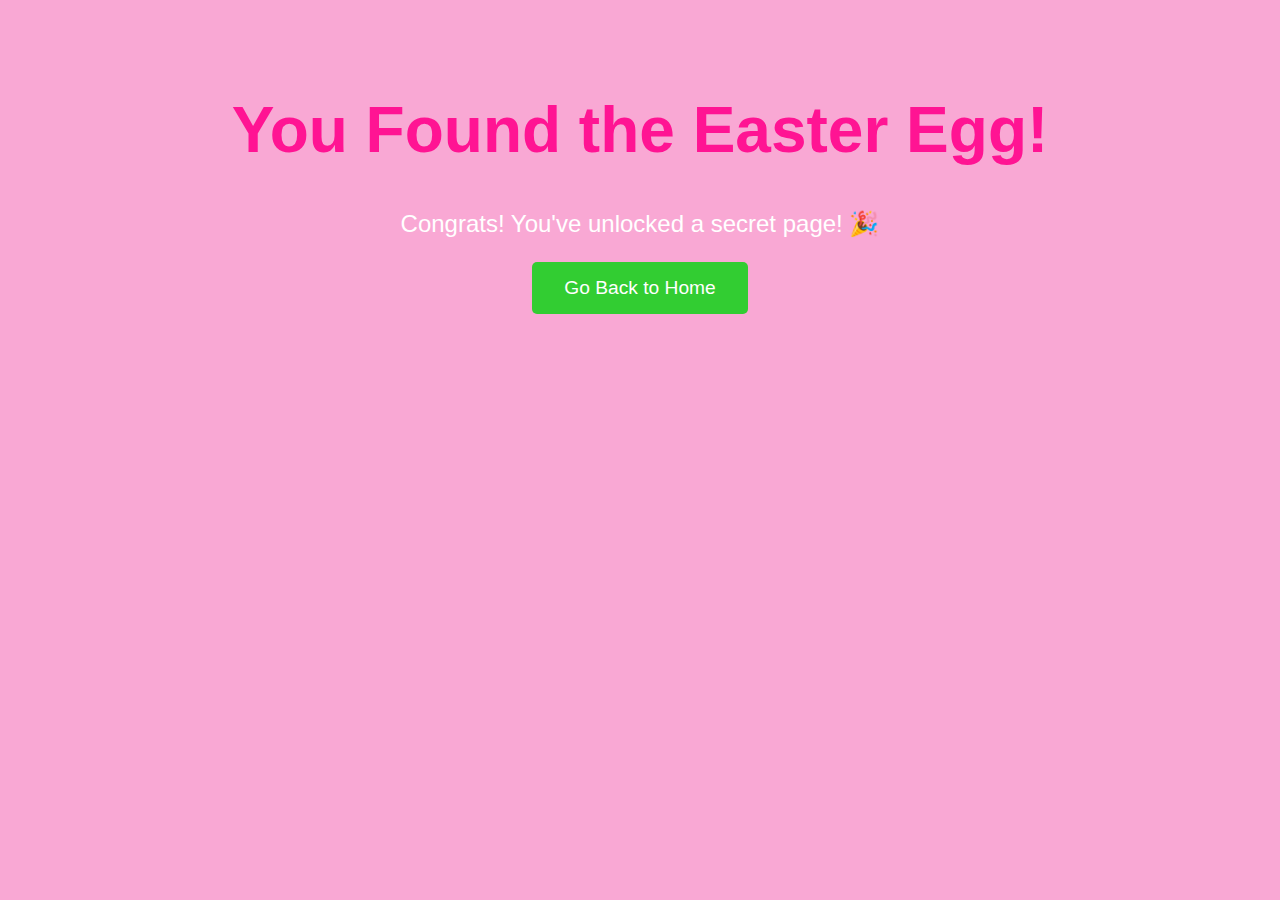
<file: Easter-Egg.html>
<!DOCTYPE html>
<html lang="en">
<head>
  <meta charset="UTF-8">
  <meta name="viewport" content="width=device-width, initial-scale=1.0">
  <title>Easter Egg - You Found It!</title>
  <style>
    body {
      font-family: Arial, sans-serif;
      background-color: #f9a8d4;
      color: white;
      text-align: center;
      padding: 50px;
      margin: 0;
    }

    h1 {
      font-size: 4em;
      color: #ff1493;
    }

    p {
      font-size: 1.5em;
    }

    button {
      background-color: #32CD32;
      color: white;
      padding: 15px 32px;
      font-size: 1.2em;
      border: none;
      border-radius: 5px;
      cursor: pointer;
    }

    button:hover {
      background-color: #28a745;
    }

  </style>
</head>
<body>
  <h1>You Found the Easter Egg!</h1>
  <p>Congrats! You've unlocked a secret page! 🎉</p>

  <button onclick="window.location.href = 'index.html';">Go Back to Home</button>
</body>
</html>
</file>
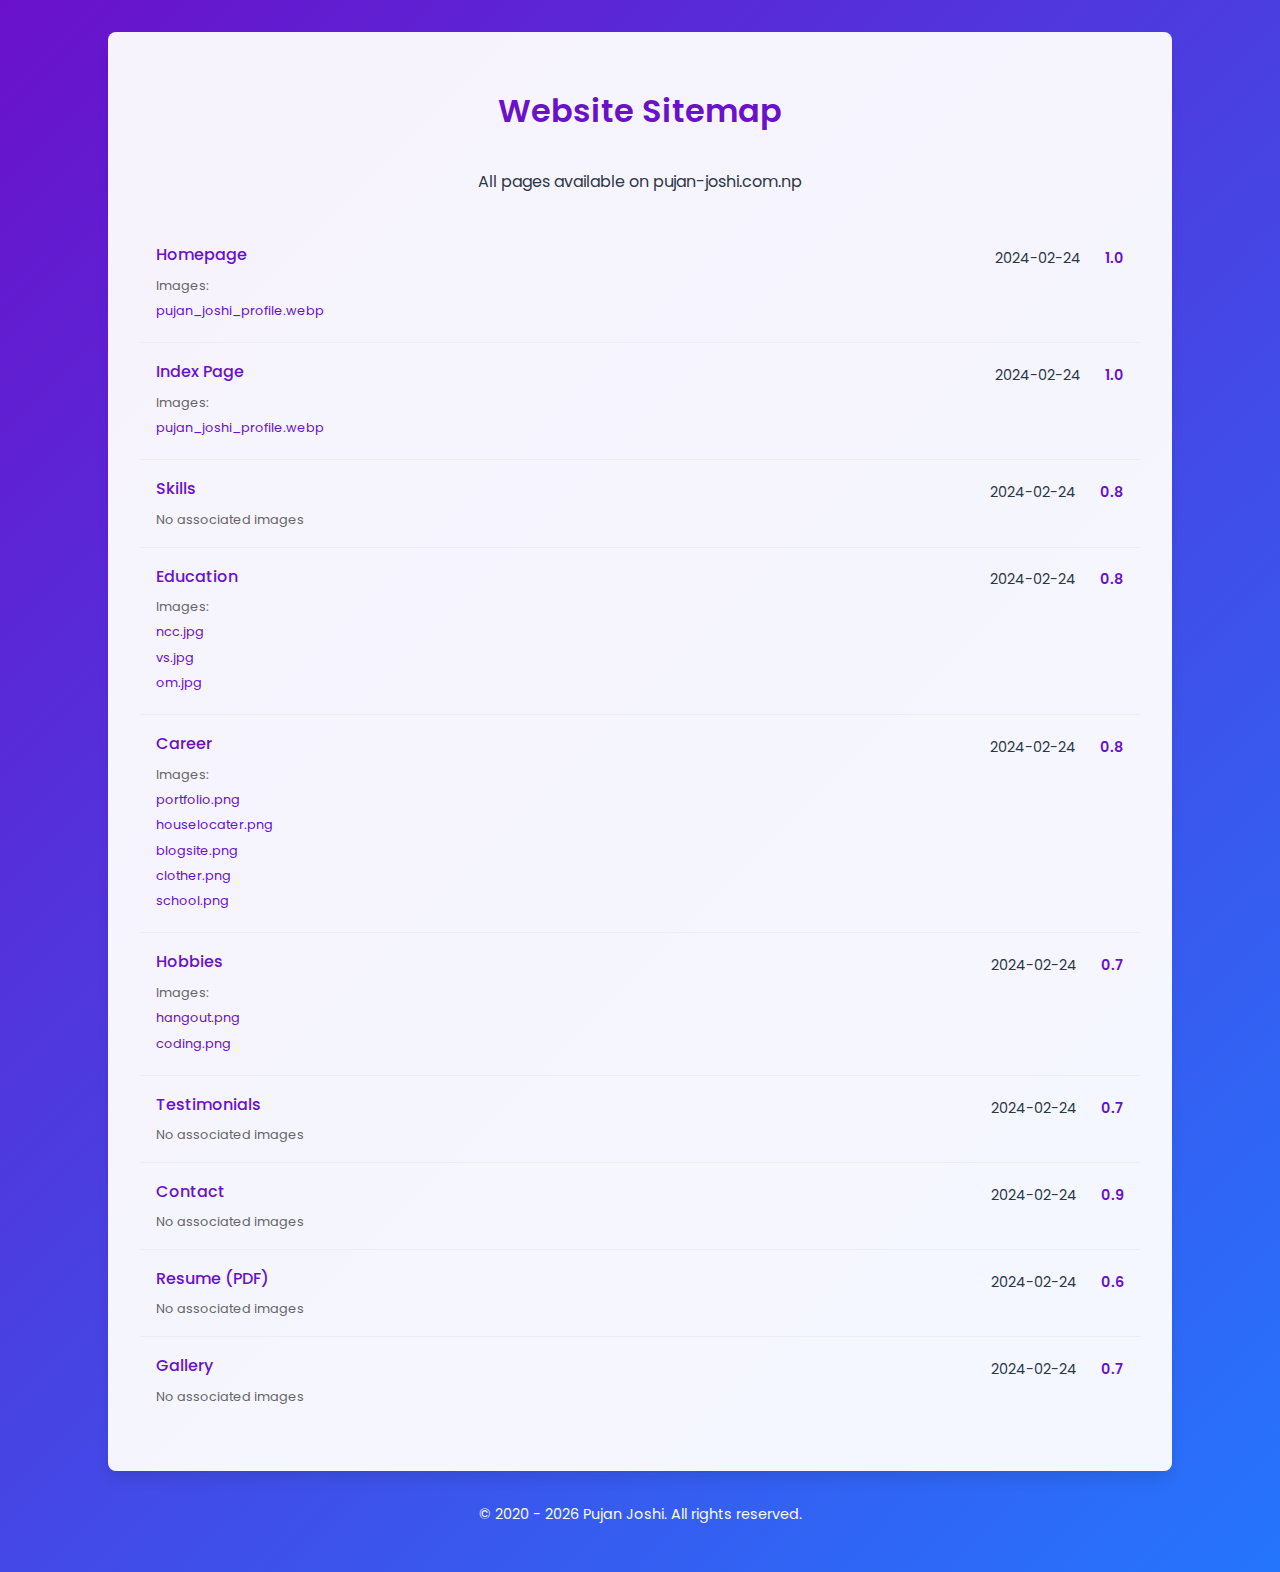
<file: sitemap.html>
<!DOCTYPE html>
<html lang="en">
<head>
    <meta charset="UTF-8">
    <meta name="viewport" content="width=device-width, initial-scale=1.0">
    <title>Sitemap - Pujan Joshi | Professional Web & Graphic Designer</title>
    <link href="https://fonts.googleapis.com/css2?family=Poppins:wght@300;400;500;600;700&display=swap" rel="stylesheet">
    <style>
        :root {
            --primary: #6a11cb;
            --secondary: #2575fc;
            --text-dark: #2d3748;
            --text-light: #f8f9fa;
            --bg-light: #f8f9fa;
            --border-radius: 8px;
            --box-shadow: 0 10px 15px -3px rgba(0, 0, 0, 0.1);
        }

        body {
            font-family: 'Poppins', sans-serif;
            background: linear-gradient(135deg, var(--primary), var(--secondary));
            color: var(--text-light);
            line-height: 1.6;
            padding: 2rem 1rem;
            margin: 0;
        }

        .container {
            max-width: 1000px;
            margin: 0 auto;
            background-color: rgba(255, 255, 255, 0.95);
            border-radius: var(--border-radius);
            box-shadow: var(--box-shadow);
            padding: 2rem;
        }

        h1 {
            color: var(--primary);
            text-align: center;
            margin-bottom: 2rem;
            font-weight: 600;
        }

        .sitemap-list {
            list-style: none;
            padding: 0;
        }

        .sitemap-item {
            padding: 1rem;
            border-bottom: 1px solid #eee;
            display: flex;
            justify-content: space-between;
            align-items: flex-start;
        }

        .sitemap-item:last-child {
            border-bottom: none;
        }

        .page-info {
            flex-grow: 1;
        }

        .sitemap-item a {
            color: var(--primary);
            text-decoration: none;
            font-weight: 500;
            display: block;
            margin-bottom: 0.3rem;
        }

        .sitemap-item a:hover {
            text-decoration: underline;
            color: var(--secondary);
        }

        .image-meta {
            font-size: 0.8rem;
            color: #666;
            margin-top: 0.5rem;
        }

        .image-list {
            list-style: none;
            padding: 0;
            margin: 0.3rem 0 0 0;
            font-size: 0.8rem;
        }

        .image-list li {
            margin-bottom: 0.2rem;
            word-break: break-all;
        }

        .image-list a {
            color: var(--primary);
            text-decoration: none;
            font-weight: 400;
        }

        .image-list a:hover {
            text-decoration: underline;
        }

        .sitemap-meta {
            display: flex;
            gap: 1.5rem;
            color: var(--text-dark);
            font-size: 0.9rem;
            min-width: 150px;
            justify-content: flex-end;
            padding-top: 0.3rem;
        }

        .priority {
            font-weight: 600;
            color: var(--primary);
        }

        footer {
            text-align: center;
            margin-top: 2rem;
            color: var(--text-light);
            font-size: 0.9rem;
        }

        @media (max-width: 768px) {
            .sitemap-item {
                flex-direction: column;
                gap: 1rem;
            }
            
            .sitemap-meta {
                width: 100%;
                justify-content: space-between;
                padding-top: 0;
            }
        }
    </style>
</head>
<body>
    <div class="container">
        <h1>Website Sitemap</h1>
        <p style="text-align: center; color: var(--text-dark); margin-bottom: 2rem;">All pages available on pujan-joshi.com.np</p>
        
        <ul class="sitemap-list">
            <!-- Homepage -->
            <li class="sitemap-item">
                <div class="page-info">
                    <a href="https://pujan-joshi.com.np/">Homepage</a>
                    <div class="image-meta">Images:</div>
                    <ul class="image-list">
                        <li><a href="https://pujan-joshi.com.np/Assets/pujan_joshi_profile.webp" target="_blank">pujan_joshi_profile.webp</a></li>
                    </ul>
                </div>
                <div class="sitemap-meta">
                    <span>2024-02-24</span>
                    <span class="priority">1.0</span>
                </div>
            </li>
            
            <!-- Index Page -->
            <li class="sitemap-item">
                <div class="page-info">
                    <a href="https://pujan-joshi.com.np/index.html">Index Page</a>
                    <div class="image-meta">Images:</div>
                    <ul class="image-list">
                        <li><a href="https://pujan-joshi.com.np/Assets/pujan_joshi_profile.webp" target="_blank">pujan_joshi_profile.webp</a></li>
                    </ul>
                </div>
                <div class="sitemap-meta">
                    <span>2024-02-24</span>
                    <span class="priority">1.0</span>
                </div>
            </li>
            
            <!-- Skills -->
            <li class="sitemap-item">
                <div class="page-info">
                    <a href="https://pujan-joshi.com.np/SRC/pages/skills.html">Skills</a>
                    <div class="image-meta">No associated images</div>
                </div>
                <div class="sitemap-meta">
                    <span>2024-02-24</span>
                    <span class="priority">0.8</span>
                </div>
            </li>
            
            <!-- Education -->
            <li class="sitemap-item">
                <div class="page-info">
                    <a href="https://pujan-joshi.com.np/SRC/pages/education.html">Education</a>
                    <div class="image-meta">Images:</div>
                    <ul class="image-list">
                        <li><a href="https://pujan-joshi.com.np/Assets/education/ncc.jpg" target="_blank">ncc.jpg</a></li>
                        <li><a href="https://pujan-joshi.com.np/Assets/education/vs.jpg" target="_blank">vs.jpg</a></li>
                        <li><a href="https://pujan-joshi.com.np/Assets/education/om.jpg" target="_blank">om.jpg</a></li>
                    </ul>
                </div>
                <div class="sitemap-meta">
                    <span>2024-02-24</span>
                    <span class="priority">0.8</span>
                </div>
            </li>
            
            <!-- Career -->
            <li class="sitemap-item">
                <div class="page-info">
                    <a href="https://pujan-joshi.com.np/SRC/pages/career.html">Career</a>
                    <div class="image-meta">Images:</div>
                    <ul class="image-list">
                        <li><a href="https://pujan-joshi.com.np/Assets/career/portfolio.png" target="_blank">portfolio.png</a></li>
                        <li><a href="https://pujan-joshi.com.np/Assets/career/houselocater.png" target="_blank">houselocater.png</a></li>
                        <li><a href="https://pujan-joshi.com.np/Assets/career/blogsite.png" target="_blank">blogsite.png</a></li>
                        <li><a href="https://pujan-joshi.com.np/Assets/career/clother.png" target="_blank">clother.png</a></li>
                        <li><a href="https://pujan-joshi.com.np/Assets/career/school.png" target="_blank">school.png</a></li>
                    </ul>
                </div>
                <div class="sitemap-meta">
                    <span>2024-02-24</span>
                    <span class="priority">0.8</span>
                </div>
            </li>
            
            <!-- Hobbies -->
            <li class="sitemap-item">
                <div class="page-info">
                    <a href="https://pujan-joshi.com.np/SRC/pages/hobbies.html">Hobbies</a>
                    <div class="image-meta">Images:</div>
                    <ul class="image-list">
                        <li><a href="https://pujan-joshi.com.np/Assets/hobbies/hangout.png" target="_blank">hangout.png</a></li>
                        <li><a href="https://pujan-joshi.com.np/Assets/hobbies/coding.png" target="_blank">coding.png</a></li>
                    </ul>
                </div>
                <div class="sitemap-meta">
                    <span>2024-02-24</span>
                    <span class="priority">0.7</span>
                </div>
            </li>
            
            <!-- Testimonials -->
            <li class="sitemap-item">
                <div class="page-info">
                    <a href="https://pujan-joshi.com.np/SRC/pages/testimonials.html">Testimonials</a>
                    <div class="image-meta">No associated images</div>
                </div>
                <div class="sitemap-meta">
                    <span>2024-02-24</span>
                    <span class="priority">0.7</span>
                </div>
            </li>
            
            <!-- Contact -->
            <li class="sitemap-item">
                <div class="page-info">
                    <a href="https://pujan-joshi.com.np/SRC/pages/contact.html">Contact</a>
                    <div class="image-meta">No associated images</div>
                </div>
                <div class="sitemap-meta">
                    <span>2024-02-24</span>
                    <span class="priority">0.9</span>
                </div>
            </li>
            
            <!-- Resume -->
            <li class="sitemap-item">
                <div class="page-info">
                    <a href="https://pujan-joshi.com.np/Assets/resume/resume.pdf">Resume (PDF)</a>
                    <div class="image-meta">No associated images</div>
                </div>
                <div class="sitemap-meta">
                    <span>2024-02-24</span>
                    <span class="priority">0.6</span>
                </div>
            </li>
            
            <!-- Gallery -->
            <li class="sitemap-item">
                <div class="page-info">
                    <a href="https://pujan-joshi.com.np/SRC/pages/gallery.html">Gallery</a>
                    <div class="image-meta">No associated images</div>
                </div>
                <div class="sitemap-meta">
                    <span>2024-02-24</span>
                    <span class="priority">0.7</span>
                </div>
            </li>
        </ul>
    </div>

    <footer>
        <p>&copy; 2020 - <script>document.write(new Date().getFullYear())</script> Pujan Joshi. All rights reserved.</p>
    </footer>
</body>
</html>
</file>
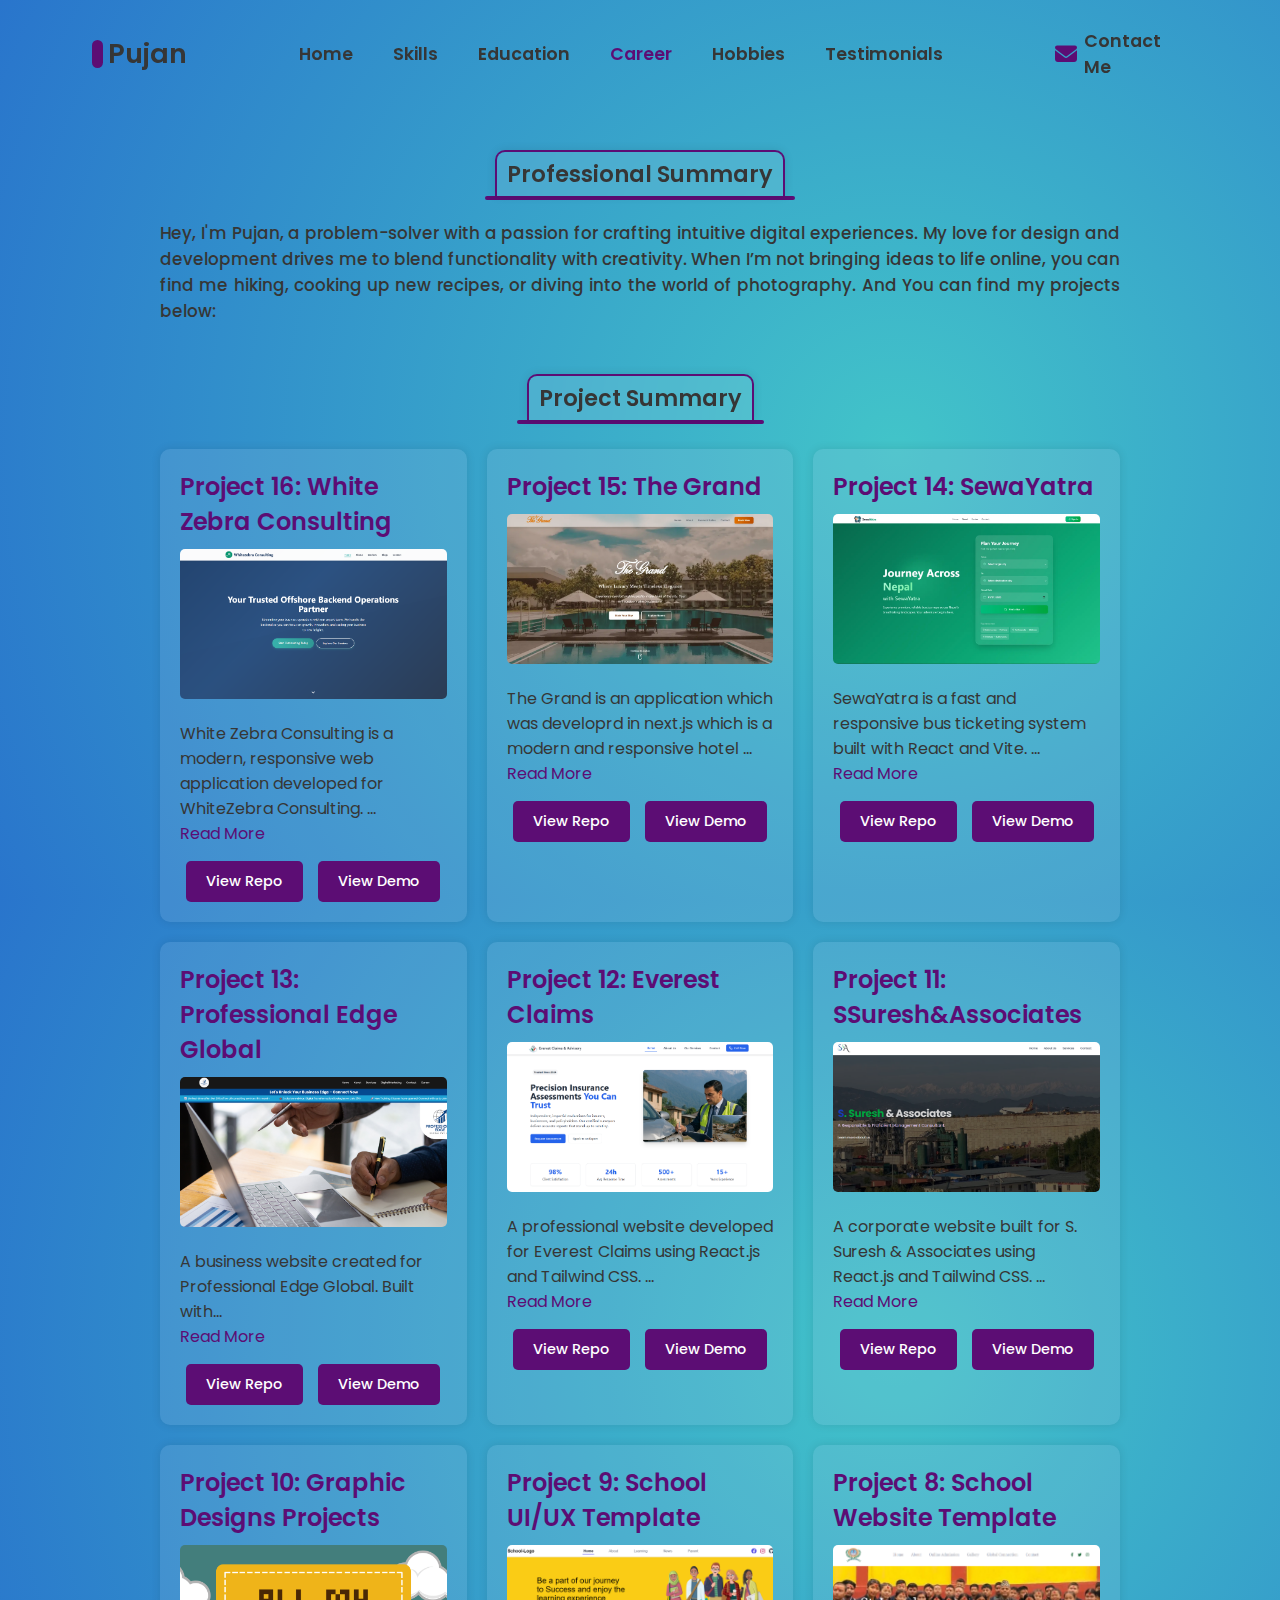
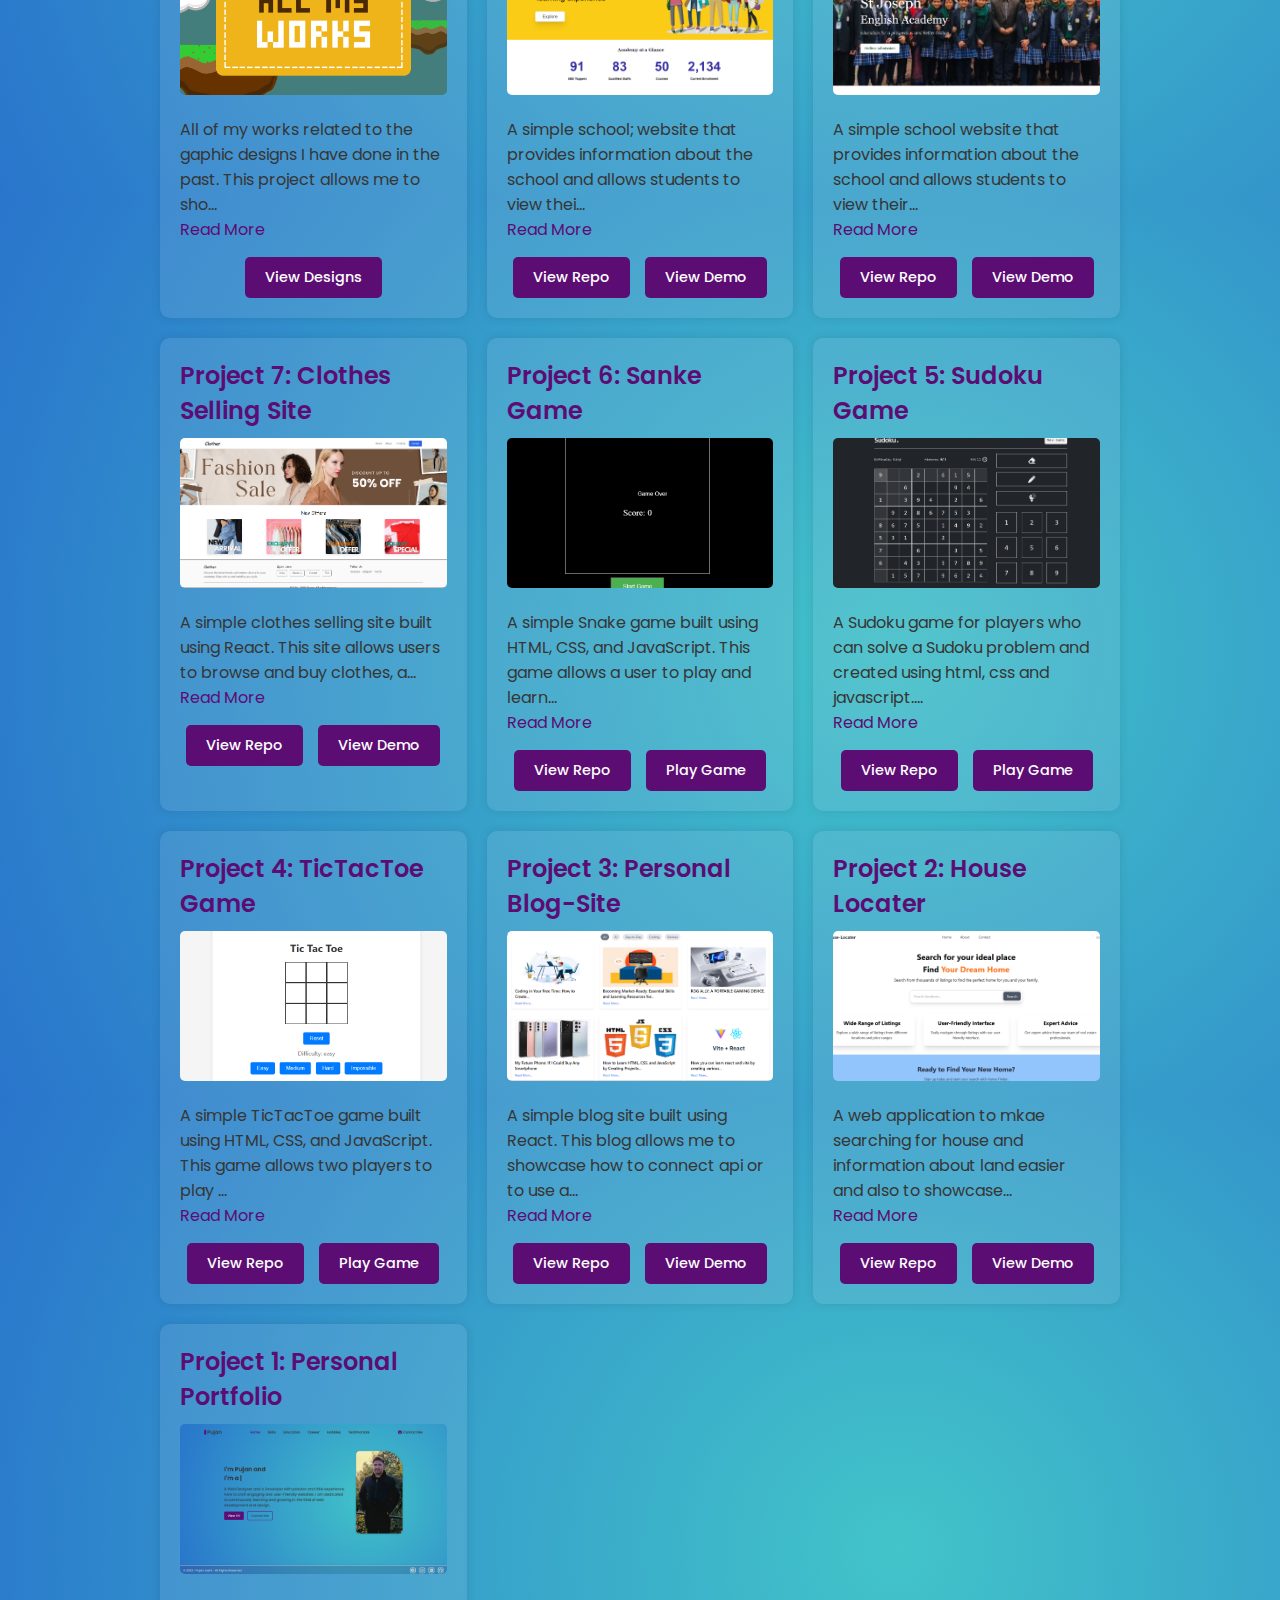
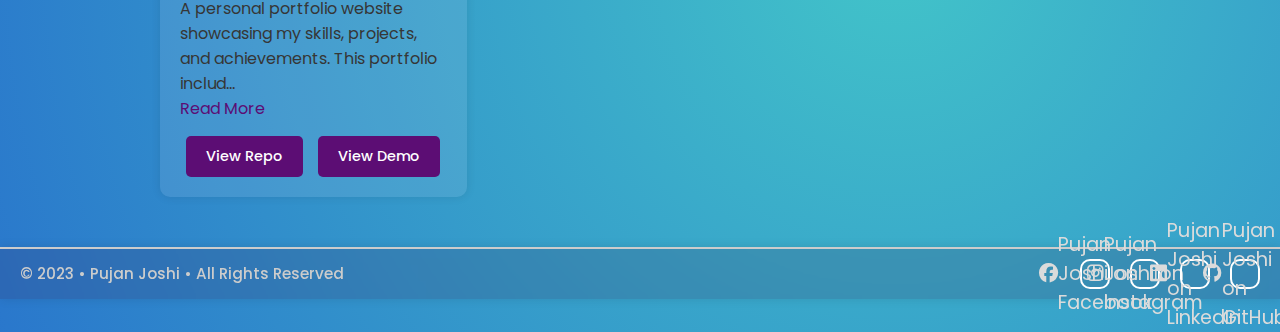
<file: SRC/pages/career.html>
<!DOCTYPE html>
<html>

<head>
    <meta charset="utf-8">
    <meta name="viewport" content="width=device-width, initial-scale=1">
    <title>Career - Pujan Joshi</title>

    <!-- Meta Tags for SEO -->
    <meta name="description" content="Explore my career journey, projects, and experiences in web development and UI/UX design. View my portfolio and GitHub repositories.">
    <meta name="keywords" content="Pujan Joshi, portfolio, web development, UI/UX design, projects, career, frontend developer">
    <meta name="author" content="Pujan Joshi">
    <meta name="robots" content="index, follow">

    <!-- Open Graph / Facebook Meta Tags -->
    <meta property="og:title" content="Pujan Joshi - Career & Projects">
    <meta property="og:description" content="Explore my career journey, projects, and experiences in web development and UI/UX design.">
    <meta property="og:image" content="../../Assets/career/portfolio.png">
    <meta property="og:url" content="https://pujan-joshi.com.np/career.html">
    <meta property="og:type" content="website">

    <!-- Twitter Card Meta Tags -->
    <meta name="twitter:card" content="summary_large_image">
    <meta name="twitter:title" content="Pujan Joshi - Career & Projects">
    <meta name="twitter:description" content="Explore my career journey, projects, and experiences in web development and UI/UX design.">
    <meta name="twitter:image" content="../../Assets/career/portfolio.png">
    <meta name="twitter:site" content="@your_twitter_handle">

    <!-- Favicon -->
    <link rel="icon" href="../../Assets/favicons/favicon.png" type="image/png" sizes="32x32">

    <!-- Stylesheets -->
    <link rel="stylesheet" type="text/css" href="../style/style.css">
    <link rel="stylesheet" href="https://cdnjs.cloudflare.com/ajax/libs/font-awesome/6.2.0/css/all.min.css">
    <link rel="stylesheet" href="https://unpkg.com/boxicons@latest/css/boxicons.min.css">
</head>


<body>

    <header class="header" id="header">
        <a href="../../index.html" class="logo"><span class="main-icon"></span><span>Pujan</span></a>
        <div class="navbar">
            <a href="../../index.html">Home</a>
            <a href="./skills.html">Skills</a>
            <a href="./education.html">Education</a>
            <a href="./career.html" class="active">Career</a>
            <a href="./hobbies.html">Hobbies</a>
            <a href="./testimonials.html">Testimonials</a>
        </div>
        <div class="main">
            <a href="contact.html" class="user main-items"><i class="fas fa-envelope cm-icon"></i>Contact Me</a>
            <div class="main-items menu-icon-container" id="menu-icon-js">
                <div class="bx bx-menu" id="menu-icon"></div>
            </div>
        </div>
    </header>

    <div class="page">
        <main class="career-main">
            <div class="career-section">
                <div class="professional-summary">
                    <div class="ps-header career-header">
                        <div class="text">Professional Summary</div>
                        <div class="header-line"></div>
                    </div>
                    <div class="texts">
                        Hey, I'm Pujan, a problem-solver with a passion for crafting intuitive digital experiences. My love for design and development drives me to blend functionality with creativity. When I’m not bringing ideas to life online, you can find me hiking, cooking up new recipes, or diving into the world of photography. And You can find my projects below:
                    </div>
                </div>
                <br />
                <br />

               <!-- Project Summary Section -->
                <div class="project-summary">
                    <div class="ps-header career-header">
                        <div class="text">Project Summary</div>
                        <div class="header-line"></div>
                    </div>
                    <br />

                    <!-- Container for Project Cards -->
                    <div class="project-container">

                        <!-- Add more projects as needed -->

                        <div class="project-card">
                            <div class="project-title">Project 16: White Zebra Consulting</div>
                            <!-- Add Image below title -->
                            <img src="/Assets/career/whitezebraconsulting.png" alt="Bus-Ticketing System" class="project-image">
                           <div class="project-description" id="desc16">
                                White Zebra Consulting is a modern, responsive web application developed for WhiteZebra Consulting. 
                                The platform was designed and implemented by me to support the company’s digital operations through a clean, 
                                user-friendly interface. It emphasizes performance, scalability, and maintainability while providing a strong 
                                foundation for future feature expansion and business growth.
                            </div>

                            <button class="toggle-description">Read More</button>
                            <div class="project-buttons">
                                <a href="https://github.com/pujanjoci/whitezebraconsulting" target="_blank" class="project-btn">View Repo</a>
                                <a href="https://whitezebraconsulting.netlify.app/" target="_blank" class="project-btn">View Demo</a>
                            </div>
                        </div>

                        <div class="project-card">
                            <div class="project-title">Project 15: The Grand</div>
                            <!-- Add Image below title -->
                            <img src="/Assets/career/thegrand.webp" alt="Bus-Ticketing System" class="project-image">
                           <div class="project-description" id="desc15">
                                The Grand is an application which was developrd in next.js which is a modern and responsive hotel 
                                management system designed to streamline hotel operations and enhance guest experience. The platform
                                provides essential hotel features such as room booking, availability management, and service 
                                tracking through a clean, user-friendly web interface.
                            </div>

                            <button class="toggle-description">Read More</button>
                            <div class="project-buttons">
                                <a href="https://github.com/pujanjoci/the-grand" target="_blank" class="project-btn">View Repo</a>
                                <a href="https://the-grand-two.vercel.app/" target="_blank" class="project-btn">View Demo</a>
                            </div>
                        </div>

                        <div class="project-card">
                            <div class="project-title">Project 14: SewaYatra</div>
                            <!-- Add Image below title -->
                            <img src="/Assets/career/SewaYatra.webp" alt="Bus-Ticketing System" class="project-image">
                            <div class="project-description" id="desc14">
                                SewaYatra is a fast and responsive bus ticketing system built with React and Vite. 
                                It enables users to search routes, view available buses, and book tickets through 
                                an intuitive and mobile-friendly interface.
                            </div>


                            <button class="toggle-description">Read More</button>
                            <div class="project-buttons">
                                <a href="https://github.com/pujanjoci/SewaYatra" target="_blank" class="project-btn">View Repo</a>
                                <a href="https://pujanjoci.github.io/SewaYatra/" target="_blank" class="project-btn">View Demo</a>
                            </div>
                        </div>

                        <div class="project-card">
                            <div class="project-title">Project 13: Professional Edge Global</div>
                            <!-- Add Image below title -->
                            <img src="/Assets/career/professionaledge.png" alt="School Template" class="project-image">
                            <div class="project-description" id="desc13">
                                A business website created for Professional Edge Global. 
                                Built with React.js and Tailwind CSS, focusing on clean design, easy navigation, 
                                and mobile-friendly performance.
                            </div>

                            <button class="toggle-description">Read More</button>
                            <div class="project-buttons">
                                <a href="https://github.com/Designer-PEG/professionaledgeglobal" target="_blank" class="project-btn">View Repo</a>
                                <a href="https://professionaledgeglobal.com.np" target="_blank" class="project-btn">View Demo</a>
                            </div>
                        </div>

                        <div class="project-card">
                            <div class="project-title">Project 12: Everest Claims</div>
                            <!-- Add Image below title -->
                            <img src="/Assets/career/everestclaims.png" alt="School Template" class="project-image">
                            <div class="project-description" id="desc12">
                                A professional website developed for Everest Claims using React.js and Tailwind CSS. 
                                The site highlights services and client solutions with a simple and user-friendly design.
                            </div>
                            <button class="toggle-description">Read More</button>
                            <div class="project-buttons">
                                <a href="https://github.com/Designer-PEG/everestclaims" target="_blank" class="project-btn">View Repo</a>
                                <a href="https://everestclaims.com.np" target="_blank" class="project-btn">View Demo</a>
                            </div>
                        </div>
                         
                        <div class="project-card">
                            <div class="project-title">Project 11: SSuresh&Associates</div>
                            <!-- Add Image below title -->
                            <img src="/Assets/career/ssuresh.png" alt="School Template" class="project-image">
                            <div class="project-description" id="desc11">
                                A corporate website built for S. Suresh & Associates using React.js and Tailwind CSS. 
                                Designed to showcase services and company profile with a modern and responsive layout.
                            </div>
                            <button class="toggle-description">Read More</button>
                            <div class="project-buttons">
                                <a href="https://github.com/Designer-PEG/ssureshandassociates" target="_blank" class="project-btn">View Repo</a>
                                <a href="https://ssureshandassociates.com.np" target="_blank" class="project-btn">View Demo</a>
                            </div>
                        </div>
                        

                         <!-- Project 10 -->
                        <div class="project-card">
                            <div class="project-title">Project 10:  Graphic Designs Projects</div>
                            <!-- Add Image below title -->
                            <img src="/Assets/career/Works-Graphics.png" alt="School Template" class="project-image">
                            <div class="project-description" id="desc10">
                               All of my works related to the gaphic designs I have done in the past. This project allows me to showcase my experience in graphic designs.
                            </div>
                            <button class="toggle-description">Read More</button>
                            <div class="project-buttons">
                                <a href="https://drive.google.com/drive/folders/1WdPOQp2ntTUIdlPG7RxonVAI-EiKyjFu?usp=drive_link" target="_blank" class="project-btn">View Designs</a>
                            </div>
                        </div>

                         <!-- Project 9 -->
                         <div class="project-card">
                            <div class="project-title">Project 9:  School UI/UX Template</div>
                            <!-- Add Image below title -->
                            <img src="/Assets/career/school-1.png" alt="School Template" class="project-image">
                            <div class="project-description" id="desc8">
                               A simple school; website that provides information about the school and allows students to view their school's information in the internet. This project allows me to showcase my experience in ui/ux.
                            </div>
                            <button class="toggle-description">Read More</button>
                            <div class="project-buttons">
                                <a href="https://github.com/pujanjoci/school-template" target="_blank" class="project-btn">View Repo</a>
                                <a href="https://pujanjoci.github.io/school-template/" target="_blank" class="project-btn">View Demo</a>
                            </div>
                        </div>

                         <!-- Project 8 -->
                         <div class="project-card">
                            <div class="project-title">Project 8:  School Website Template</div>
                            <!-- Add Image below title -->
                            <img src="/Assets/career/school.png" alt="School UIUX Experience" class="project-image">
                            <div class="project-description" id="desc8">
                               A simple school website that provides information about the school and allows students to view their school's information in the internet. This project allows me to showcase my experience in ui/ux.
                            </div>
                            <button class="toggle-description">Read More</button>
                            <div class="project-buttons">
                                <a href="https://github.com/pujanjoci/School" target="_blank" class="project-btn">View Repo</a>
                                <a href="https://pujanjoci.github.io/School/" target="_blank" class="project-btn">View Demo</a>
                            </div>
                        </div>

                         <!-- Project 7 -->
                         <div class="project-card">
                            <div class="project-title">Project 7:  Clothes Selling Site</div>
                            <!-- Add Image below title -->
                            <img src="/Assets/career/clother.png" alt="Project: Clothes Selling Site" class="project-image">
                            <div class="project-description" id="desc7">
                                A simple clothes selling site built using React. This site allows users to browse and buy clothes, and also allows users to add items to their cart and make purchases.
                            </div>
                            <button class="toggle-description">Read More</button>
                            <div class="project-buttons">
                                <a href="https://github.com/pujanjoci/clother-site" target="_blank" class="project-btn">View Repo</a>
                                <a href="https://pujanjoci.github.io/clother-site/" target="_blank" class="project-btn">View Demo</a>
                            </div>
                        </div>

                        <!-- Project 6 -->
                         <div class="project-card">
                            <div class="project-title">Project 6:  Sanke Game</div>
                            <!-- Add Image below title -->
                            <img src="/Assets/career/snake.png" alt="Game: Snake Game" class="project-image">
                            <div class="project-description" id="desc6">
                                A simple Snake game built using HTML, CSS, and JavaScript. This game allows a user to play and learn the concept of object-oriented programming in programming and score counting.
                            </div>
                            <button class="toggle-description">Read More</button>
                            <div class="project-buttons">
                                <a href="https://github.com/pujanjoci/sanke" target="_blank" class="project-btn">View Repo</a>
                                <a href="https://pujanjoci.github.io/snake/" target="_blank" class="project-btn">Play Game</a>
                            </div>
                        </div>

                          <!-- Project 5 -->
                         <div class="project-card">
                            <div class="project-title">Project 5: Sudoku Game</div>
                            <!-- Add Image below title -->
                            <img src="/Assets/career/sudoku.png" alt="Game: sudoku" class="project-image">
                            <div class="project-description" id="desc5">
                               A Sudoku game for players who can solve a Sudoku problem and created using html, css and javascript. The game is simple and fun.
                            </div>
                            <button class="toggle-description">Read More</button>
                            <div class="project-buttons">
                                <a href="https://github.com/pujanjoci/sudoku" target="_blank" class="project-btn">View Repo</a>
                                <a href="https://pujanjoci.github.io/sudoku/" target="_blank" class="project-btn">Play Game</a>
                            </div>
                        </div>
                        
                        <!-- Project 4 -->
                        <div class="project-card">
                            <div class="project-title">Project 4: TicTacToe Game</div>
                            <!-- Add Image below title -->
                            <img src="/Assets/career/tictactoe.png" alt="Game: Tictictoe" class="project-image">
                            <div class="project-description" id="desc4">
                                A simple TicTacToe game built using HTML, CSS, and JavaScript. This game allows two players to play against each other on a 3x3 grid.
                            </div>
                            <button class="toggle-description">Read More</button>
                            <div class="project-buttons">
                                <a href="https://github.com/pujanjoci/tictactoes" target="_blank" class="project-btn">View Repo</a>
                                <a href="https://pujanjoci.github.io/tictactoe" target="_blank" class="project-btn">Play Game</a>
                            </div>
                        </div>

                        <!-- Project 3 -->
                         <div class="project-card">
                            <div class="project-title">Project 3: Personal Blog-Site</div>
                            <!-- Add Image below title -->
                            <img src="/Assets/career/blogsite.png" alt="Project 1 Image" class="project-image">
                            <div class="project-description" id="desc3">
                                A simple blog site built using React. This blog allows me to showcase how to connect api or to use a json file to show my personal blogs.
                            </div>
                            <button class="toggle-description">Read More</button>
                            <div class="project-buttons">
                                <a href="https://github.com/pujanjoci/blog-site" target="_blank" class="project-btn">View Repo</a>
                                <a href="https://pujanjoci.github.io/blog-site/" target="_blank" class="project-btn">View Demo</a>
                            </div>
                        </div> 

                          <!-- Project 2 -->
                        <div class="project-card">
                            <div class="project-title">Project 2: House Locater</div>
                            <!-- Add Image below title -->
                            <img src="/Assets/career/houselocater.png" alt="House Locater" class="project-image">
                            <div class="project-description" id="desc2">
                               A web application to mkae searching for house and information about land easier and also to showcase some ui/ux design and some features i am interested in.
                            </div>
                            <button class="toggle-description">Read More</button>
                            <div class="project-buttons">
                                <a href="https://github.com/pujanjoci/houselocater" target="_blank" class="project-btn">View Repo</a>
                                <a href="https://pujanjoci.github.io/houselocater/" target="_blank" class="project-btn">View Demo</a>
                            </div>
                        </div>
                    
                        <!-- Project 1 -->
                        <div class="project-card">
                            <div class="project-title">Project 1: Personal Portfolio</div>
                            <!-- Add Image below title -->
                            <img src="/Assets/career/portfolio.png" alt="Project 1 Image" class="project-image">
                            <div class="project-description" id="desc1">
                                A personal portfolio website showcasing my skills, projects, and achievements. This portfolio includes sections for showcasing web development projects, technical skills, and more. You can explore the code and see the live version here.
                            </div>
                            <button class="toggle-description">Read More</button>
                            <div class="project-buttons">
                                <a href="https://github.com/pujanjoci/Resume" target="_blank" class="project-btn">View Repo</a>
                                <a href="https://pujan-joshi.com.np/" target="_blank" class="project-btn">View Demo</a>
                            </div>
                        </div>

                    </div>

                    <!-- Show More Button -->
                    <button class="show-more-btn" id="show-more-btn">Show More</button>
                </div>

        </main>

       <footer class="footer">
            <div class="left">
                &copy; 2023 • Pujan Joshi • All Rights Reserved
            </div>
            <div class="right">
                <div class="social">
                <a href="https://www.facebook.com/PujanJoci" alt="facebook_profile" target="_blank">
                    <i class="fa-brands fa-facebook"></i>
                    <span class="visually-hidden">Pujan Joshi on Facebook</span>
                </a>
                </div>
                <div class="social">
                <a href="https://www.instagram.com/pujan_joci/" alt="instagram_profile" target="_blank">
                    <i class="fa-brands fa-instagram"></i>
                    <span class="visually-hidden">Pujan Joshi on Instagram</span>
                </a>
                </div>
                <div class="social">
                <a href="https://www.linkedin.com/in/pujan-joshi-b811071a1/" alt="linkedin_profile" target="_blank">
                    <i class="fa-brands fa-linkedin"></i>
                    <span class="visually-hidden">Pujan Joshi on LinkedIn</span>
                </a>
                </div>
                <div class="social">
                <a href="https://github.com/pujanjoci" alt="github_profile" target="_blank">
                    <i class="fa-brands fa-github"></i>
                    <span class="visually-hidden">Pujan Joshi on GitHub</span>
                </a>
                </div>
            </div>
            </footer>
    </div>

    <div class="nav-touch-close" id="nav-tc-js"></div>
    <script type="text/javascript" src="../script/script.js"></script>
    <script>
       // JavaScript to truncate the project description and toggle "Read More"
        function truncateDescription(descriptionElement, maxLength) {
            const fullText = descriptionElement.textContent.trim();

            if (fullText.length > maxLength) {
                const truncatedText = fullText.substring(0, maxLength) + '...';
                descriptionElement.textContent = truncatedText;
                descriptionElement.setAttribute('data-full-text', fullText); // Store full text for later
            }
        }

        function toggleDescription(event) {
            const descriptionElement = event.target.previousElementSibling; // Get the description element
            const fullText = descriptionElement.getAttribute('data-full-text');
            
            if (descriptionElement.textContent.trim().endsWith('...')) {
                descriptionElement.textContent = fullText; // Show full text
                event.target.textContent = 'Read Less'; // Change button text
            } else {
                descriptionElement.textContent = fullText.substring(0, 100) + '...'; // Truncate again
                event.target.textContent = 'Read More'; // Change button text
            }
        }

        // On document load, truncate descriptions for all project descriptions
        document.addEventListener('DOMContentLoaded', function() {
            const descriptions = document.querySelectorAll('.project-description'); // Get all descriptions
            descriptions.forEach(description => {
                truncateDescription(description, 100); // Truncate each description
            });

            // Add event listener to all "Read More" buttons
            const toggleButtons = document.querySelectorAll('.toggle-description');
            toggleButtons.forEach(button => {
                button.addEventListener('click', toggleDescription);
            });
        });

        function showMoreProjects() {
            // Select all hidden project cards
            const hiddenProjects = document.querySelectorAll('.project-card:nth-child(n+5)');

            // Loop through all the hidden projects and display them
            hiddenProjects.forEach(project => {
                project.style.display = 'block';
            });

            // Hide the "Show More" button once projects are revealed
            document.querySelector('.show-more-btn').style.display = 'none';
        }

        // Ensure that the "Show More" button works only after the DOM is fully loaded
        document.addEventListener('DOMContentLoaded', function() {
            // Check if the "Show More" button exists, then add the event listener
            const showMoreButton = document.querySelector('.show-more-btn');
            if (showMoreButton) {
                showMoreButton.addEventListener('click', showMoreProjects);
            }
        });


    </script>

</body>

</html>
</file>
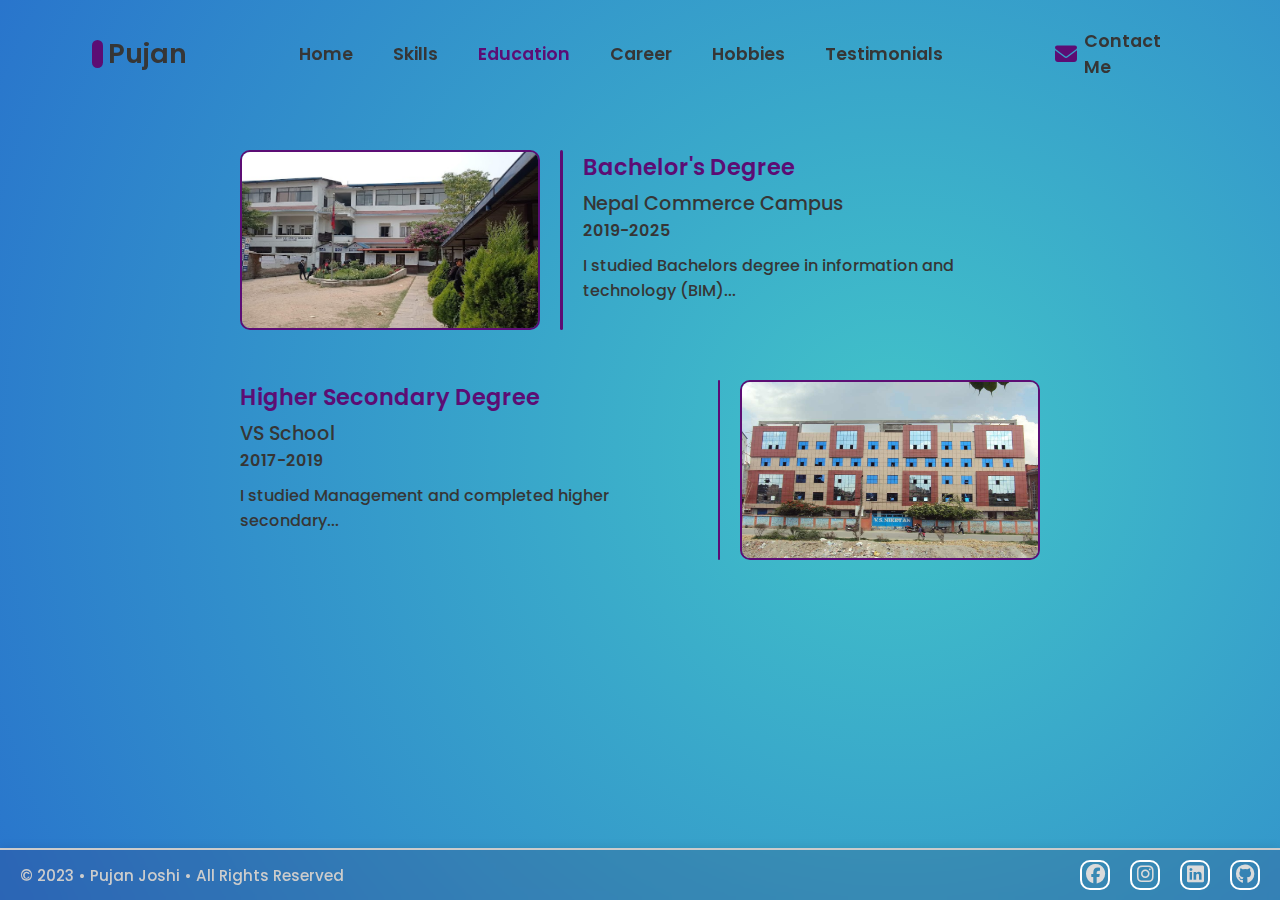
<file: SRC/pages/education.html>
<!DOCTYPE html>
<html>

<head>
    <meta charset="utf-8">
    <meta name="viewport" content="width=device-width, initial-scale=1">
    <title>Education - Pujan Joshi</title>

    <!-- Meta Tags for SEO -->
    <meta name="description" content="Explore the educational background of Pujan Joshi, including his studies at Nepal Commerce Campus, VS School, and Om Secondary School.">
    <meta name="keywords" content="Pujan Joshi, education, Nepal Commerce Campus, VS School, Om Secondary School, bachelor's degree, higher secondary, lower secondary">
    <meta name="author" content="Pujan Joshi">
    <meta name="robots" content="index, follow">

    <!-- Open Graph / Facebook Meta Tags -->
    <meta property="og:title" content="Education - Pujan Joshi">
    <meta property="og:description" content="Discover the academic journey of Pujan Joshi, from lower secondary to his bachelor's degree in Information Technology.">
    <meta property="og:image" content="../../Assets/education/ncc.jpg">
    <meta property="og:url" content="https://pujan-joshi.com.np/education.html">
    <meta property="og:type" content="website">

    <!-- Twitter Card Meta Tags -->
    <meta name="twitter:card" content="summary_large_image">
    <meta name="twitter:title" content="Education - Pujan Joshi">
    <meta name="twitter:description" content="Learn about Pujan Joshi’s educational background, including his studies at Nepal Commerce Campus, VS School, and Om Secondary School.">
    <meta name="twitter:image" content="../../Assets/education/ncc.jpg">
    <meta name="twitter:site" content="@your_twitter_handle">

    <!-- Favicon -->
    <link rel="icon" href="../../Assets/favicons/favicon.png" type="image/png" sizes="32x32">

    <!-- Stylesheets -->
    <link rel="stylesheet" type="text/css" href="../style/style.css">
    <link rel="stylesheet" href="https://cdnjs.cloudflare.com/ajax/libs/font-awesome/6.2.0/css/all.min.css">
    <link rel="stylesheet" href="https://unpkg.com/boxicons@latest/css/boxicons.min.css">

    <style>
        .study {
            opacity: 0;
            transform: translateY(50px);
            transition: opacity 1s ease-out, transform 1s ease-out;
        }

        .study.show {
            opacity: 1;
            transform: translateY(0);
        }
    </style>
</head>

<body onload="revealOnLoad()">
    <header class="header" id="header">
        <a href="../../index.html" class="logo"><span class="main-icon"></span><span>Pujan</span></a>
        <div class="navbar">
            <a href="../../index.html">Home</a>
            <a href="./skills.html">Skills</a>
            <a href="./education.html" class="active">Education</a>
            <a href="./career.html">Career</a>
            <a href="./hobbies.html">Hobbies</a>
            <a href="./testimonials.html">Testimonials</a>
        </div>
        <div class="main">
            <a href="./contact.html" class="user main-items"><i class="fas fa-envelope cm-icon"></i>Contact Me</a>
            <div class="main-items menu-icon-container" id="menu-icon-js">
                <div class="bx bx-menu" id="menu-icon"></div>
            </div>
        </div>
    </header>

    <div class="page">
        <main class="education-main">
            <div class="education-section">
                <div class="study first">
                    <div class="image">
                        <img src="../../Assets/education/ncc.jpg" alt="Nepal Commerce Campus">
                    </div>
                    <div class="line"></div>
                    <div class="texts">
                        <div class="header">Bachelor's Degree</div>
                        <div class="name">Nepal Commerce Campus</div>
                        <div class="year">2019-2025</div>
                        <div class="text">I studied Bachelors degree in information and technology (BIM)...</div>
                    </div>
                </div>
                <div class="study second">
                    <div class="image">
                        <img src="../../Assets/education/vs.jpg" alt="">
                    </div>
                    <div class="line"></div>
                    <div class="texts">
                        <div class="header">Higher Secondary Degree</div>
                        <div class="name">VS  School</div>
                        <div class="year">2017-2019</div>
                        <div class="text">I studied Management and completed higher secondary...</div>
                    </div>
                </div>
                <div class="study third">
                    <div class="image">
                        <img src="../../Assets/education/om.jpg" alt="">
                    </div>
                    <div class="line"></div>
                    <div class="texts">
                        <div class="header">Lower Secondary Degree</div>
                        <div class="name">Om Secondary School</div>
                        <div class="year">Completed Year 2016</div>
                        <div class="text">I joined this school at the elementary level...</div>
                    </div>
                </div>
            </div>
        </main>
        <footer class="footer">
            <div class="left">&copy; 2023 • Pujan Joshi • All Rights Reserved</div>
            <div class="right">
                <div class="social"><a href="https://www.facebook.com/PujanJoci" target="_blank"><i class="fa-brands fa-facebook"></i></a></div>
                <div class="social"><a href="https://www.instagram.com/pujan_joci/" target="_blank"><i class="fa-brands fa-instagram"></i></a></div>
                <div class="social"><a href="https://www.linkedin.com/in/pujan-joshi-b811071a1/" target="_blank"><i class="fa-brands fa-linkedin"></i></a></div>
                <div class="social"><a href="https://github.com/pujanjoci" target="_blank"><i class="fa-brands fa-github"></i></a></div>
            </div>
        </footer>
    </div>

    <script type="text/javascript" src="../script/script.js"></script>
    <script>
        function revealOnLoad() {
            const studies = document.querySelectorAll(".study");
            studies.forEach((study, index) => {
                setTimeout(() => {
                    study.classList.add("show");
                }, index * 500);
            });
        }
    </script>
</body>
</html>
</file>
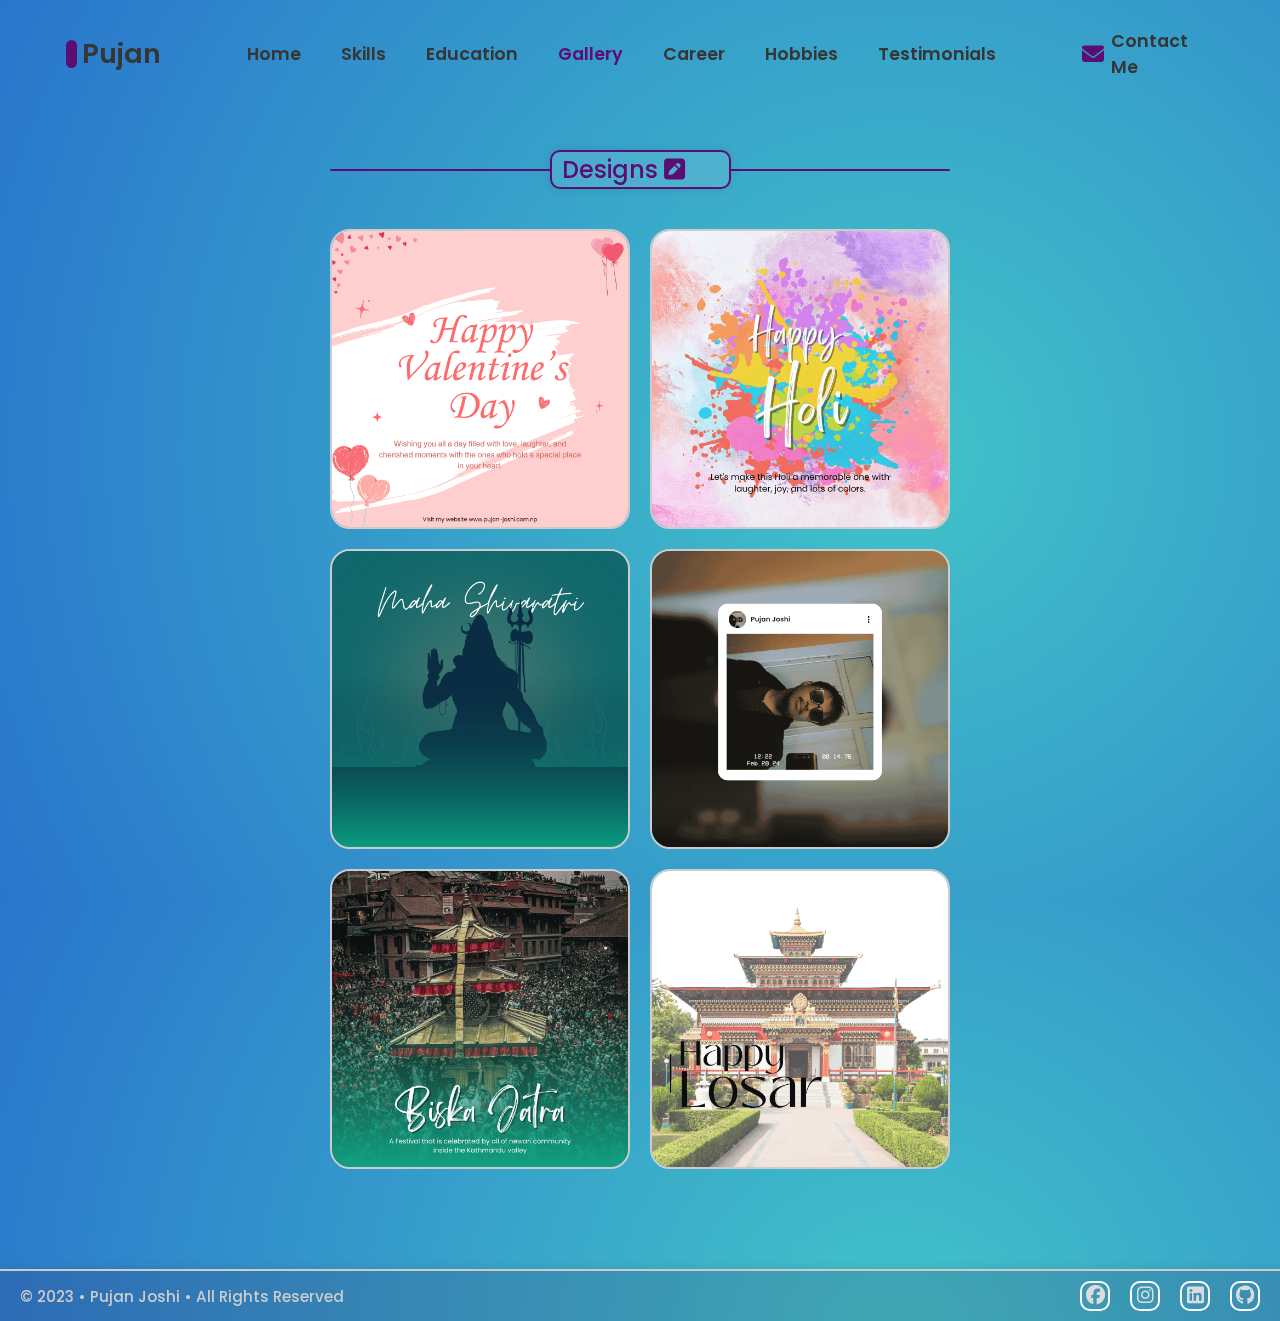
<file: SRC/pages/gallery.html>
<!DOCTYPE html>
<html>

<head>
    <meta charset="utf-8">
    <meta name="viewport" content="width=device-width, initial-scale=1">
    <title>Gallery</title>
    <link rel="stylesheet" type="text/css" href="../style/style.css">
    <link rel="icon" href="../../Assets/favicons/favicon.png" type="image/png" sizes="32x32">

    <link rel="stylesheet" href="https://cdnjs.cloudflare.com/ajax/libs/font-awesome/6.2.0/css/all.min.css">
    <link rel="stylesheet" href="https://unpkg.com/boxicons@latest/css/boxicons.min.css">
</head>

<body>

    <header class="header" id="header">
        <a href="../../index.html" class="logo"><span class="main-icon"></span><span>Pujan</span></a>

        <div class="navbar">
            <a href="../../index.html">Home</a>
            <a href="./skills.html">Skills</a>
            <a href="./education.html">Education</a>
            <a href="./gallery.html" class="active">Gallery</a>
            <a href="./career.html">Career</a>
            <a href="./hobbies.html">Hobbies</a>
            <a href="./testimonials.html">Testimonials</a>
        </div>

        <div class="main">
            <a href="contact.html" class="user main-items"><i class="fas fa-envelope cm-icon"></i>Contact Me</a>
            <div class="main-items menu-icon-container" id="menu-icon-js">
                <div class="bx bx-menu" id="menu-icon"></div>
            </div>
        </div>
    </header>

    <div class="page">
        <main class="gallery-main">
            <div class="gallery-section">
                
                <!-- Scenery Section -->
                <div class="column scenery">
                    <div class="header">
                        <div class="header-line"></div>
                        <div class="text">Designs <i class="fa-solid fa-pen-square"></i></div>
                        <div class="header-line right"></div>
                    </div>
                    <div class="images">
                        <div class="first image-column">
                            <img src="../../Assets/gallery/Designs/Design-2.png" alt="Design-1">
                            <img src="../../Assets/gallery/Designs/Design-1.png" alt="Design-2">
                            <img src="../../Assets/gallery/Designs/Design-4.png" alt="Design-4">
                        </div>
                        <div class="second image-column">
                            <img src="../../Assets/gallery/Designs/Design-3.png" alt="Design-3">
                            <img src="../../Assets/gallery/Designs/Design-5.png" alt="Design-5">
                            <img src="../../Assets/gallery/Designs/Design-6.png" alt="Design-6">
                        </div>
                    </div>
                </div>
                <br /><br />

                <!-- Country Section
                <div class="column country">
                    <div class="header">
                        <div class="header-line"></div>
                        <div class="text">Scenery <i class="fa-solid fa-camera"></i></div>
                        <div class="header-line right"></div>
                    </div>
                    <div class="images">
                        <div class="first image-column">
                            <img src="https://via.placeholder.com/300x200?text=Country+1" alt="Scenery Image 1">
                            <img src="https://via.placeholder.com/300x200?text=Country+2" alt="Scenery Image 2">
                            <img src="https://via.placeholder.com/300x200?text=Country+3" alt="Scenery Image 3">
                        </div>
                        <div class="second image-column">
                            <img src="https://via.placeholder.com/300x200?text=Country+4" alt="Scenery Image 4">
                            <img src="https://via.placeholder.com/300x200?text=Country+5" alt="Scenery Image 5">
                            <img src="https://via.placeholder.com/300x200?text=Country+6" alt="Scenery Image 6">
                        </div>
                    </div>
                </div>

                <br /><br />

                Other Section -->
                <!-- <div class="column other">
                    <div class="header">
                        <div class="header-line"></div>
                        <div class="text">Other <i class="fa-solid fa-camera"></i></div>
                        <div class="header-line right"></div>
                    </div>
                    <div class="images">
                        <div class="first image-column">
                            <img src="https://via.placeholder.com/300x200?text=Other+1" alt="Other Image 1">
                            <img src="https://via.placeholder.com/300x200?text=Other+2" alt="Other Image 2">
                            <img src="https://via.placeholder.com/300x200?text=Other+3" alt="Other Image 3">
                        </div>
                        <div class="second image-column">
                            <img src="https://via.placeholder.com/300x200?text=Other+4" alt="Other Image 4">
                            <img src="https://via.placeholder.com/300x200?text=Other+5" alt="Other Image 5">
                            <img src="https://via.placeholder.com/300x200?text=Other+6" alt="Other Image 6">
                        </div>
                    </div>
                </div> -->

            </div>
        </main>

        <footer class="footer">
            <div class="left">
                &copy; 2023 • Pujan Joshi • All Rights Reserved
            </div>
            <div class="right">
                <div class="social"><a href="https://www.facebook.com/PujanJoci" target="_blank"><i
                            class="fa-brands fa-facebook"></i></a></div>
                <div class="social"><a href="https://www.instagram.com/pujan_joci/" target="_blank"><i class="fa-brands fa-instagram"></i></a></div>
                <div class="social"><a href="https://www.linkedin.com/in/pujan-joshi-b811071a1/" target="_blank"><i class="fa-brands fa-linkedin"></i></a></div>
                <div class="social"><a href="https://github.com/pujanjoci" target="_blank"><i class="fa-brands fa-github"></i></a></div>
            </div>
        </footer>
    </div>

    <div class="nav-touch-close" id="nav-tc-js"></div>

    <script type="text/javascript" src="../script/script.js"></script>

</body>
</html>
</file>
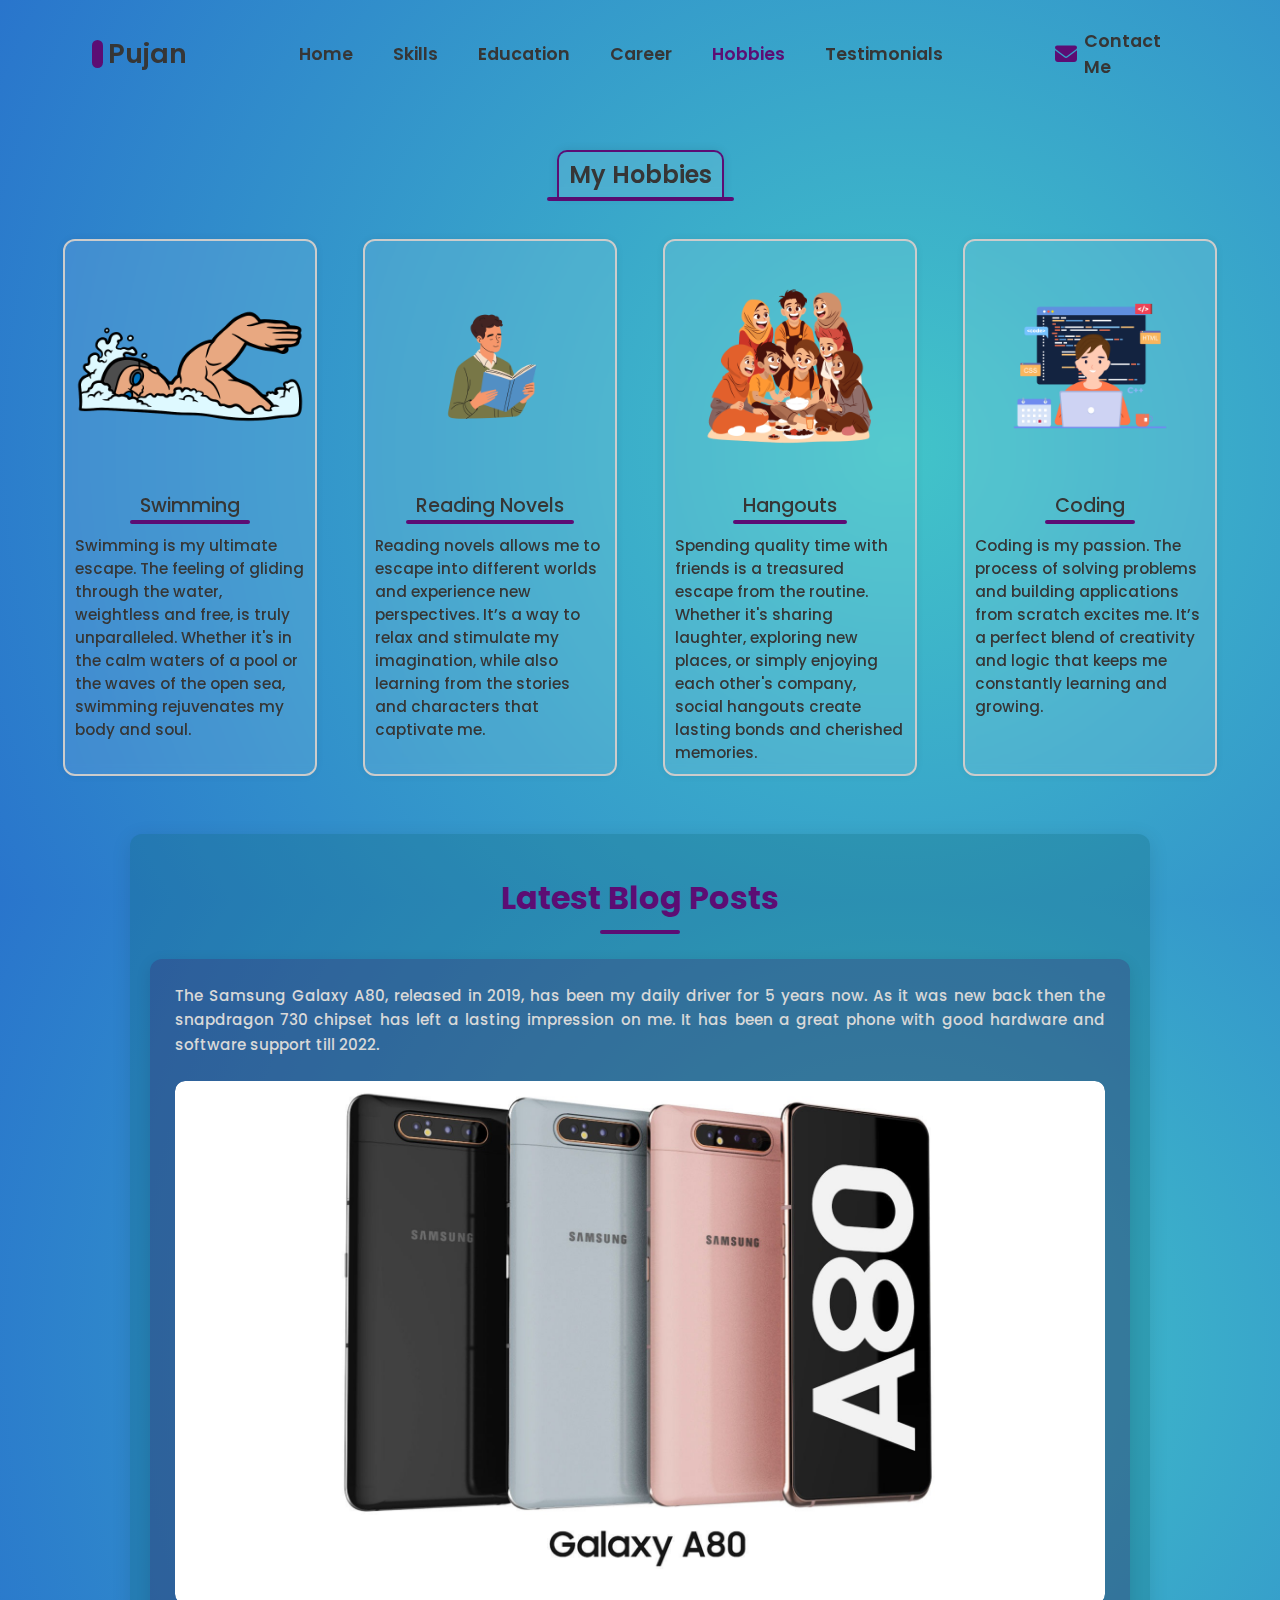
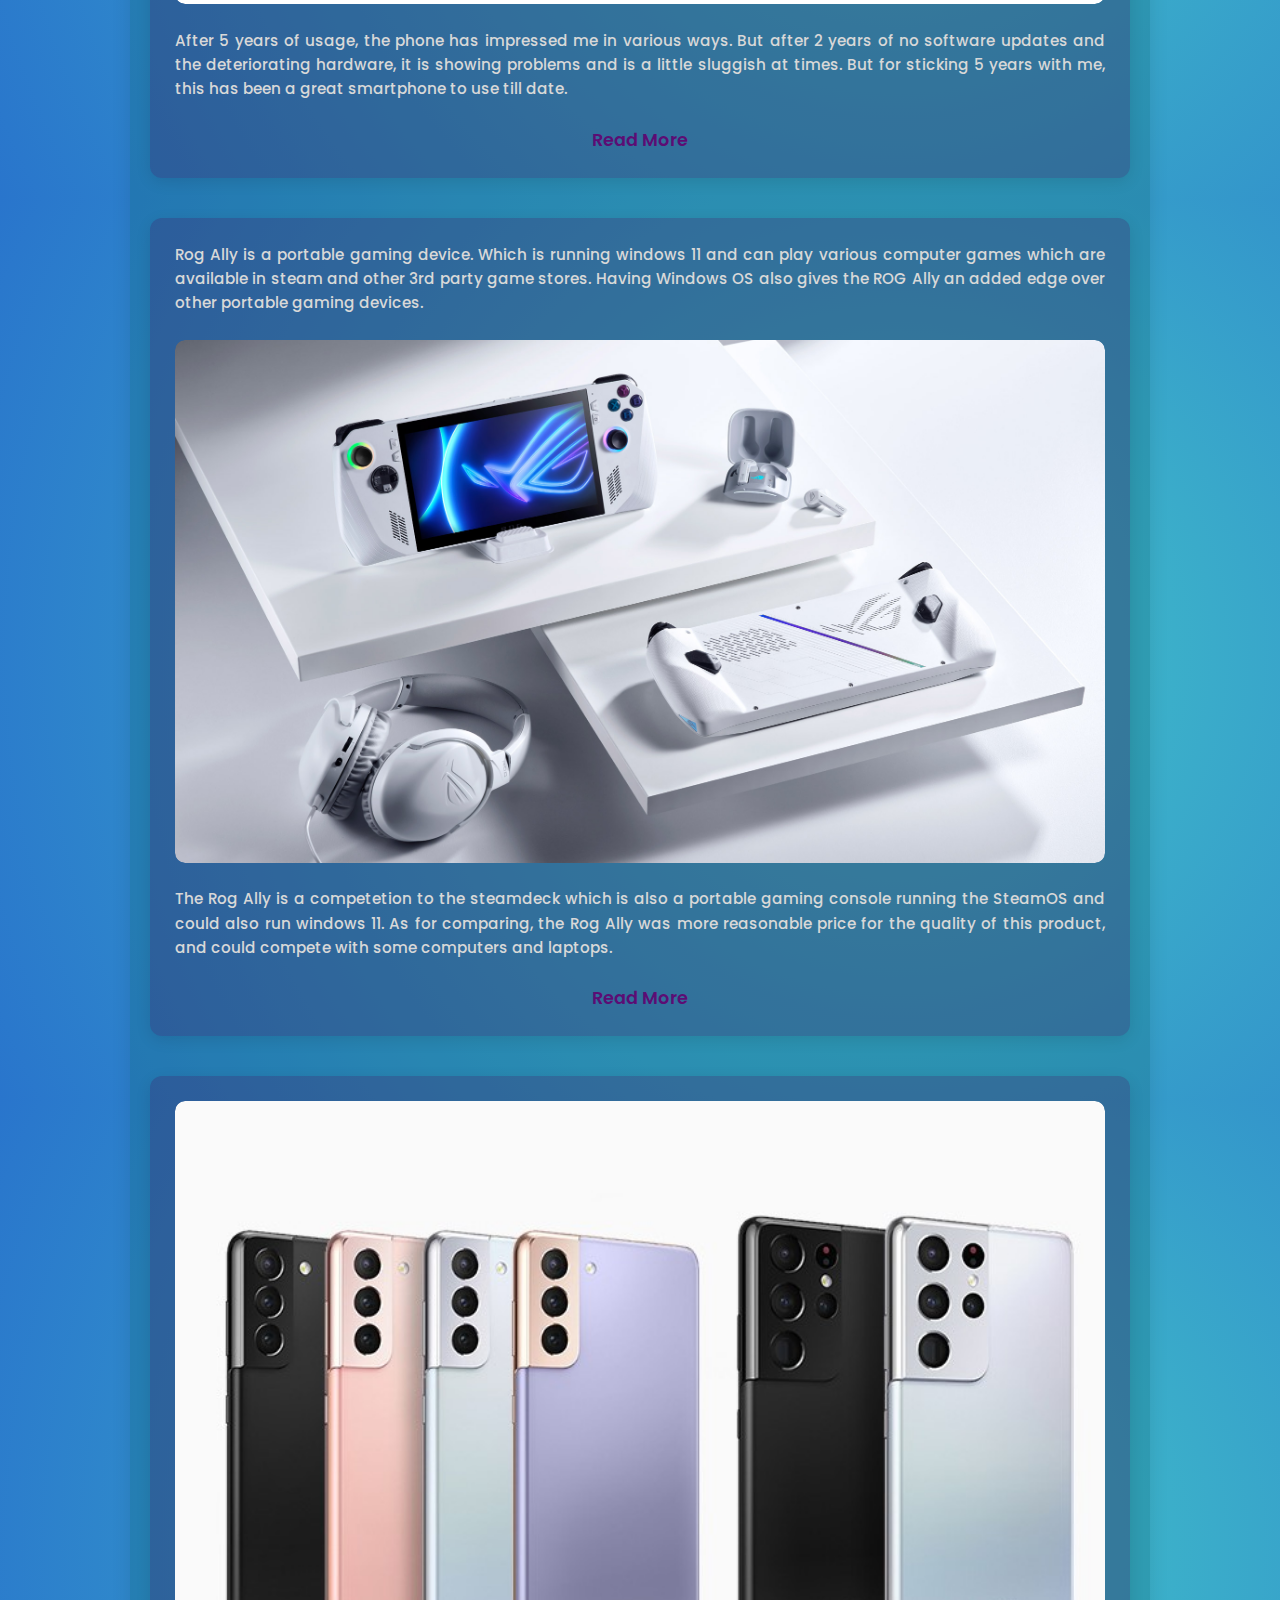
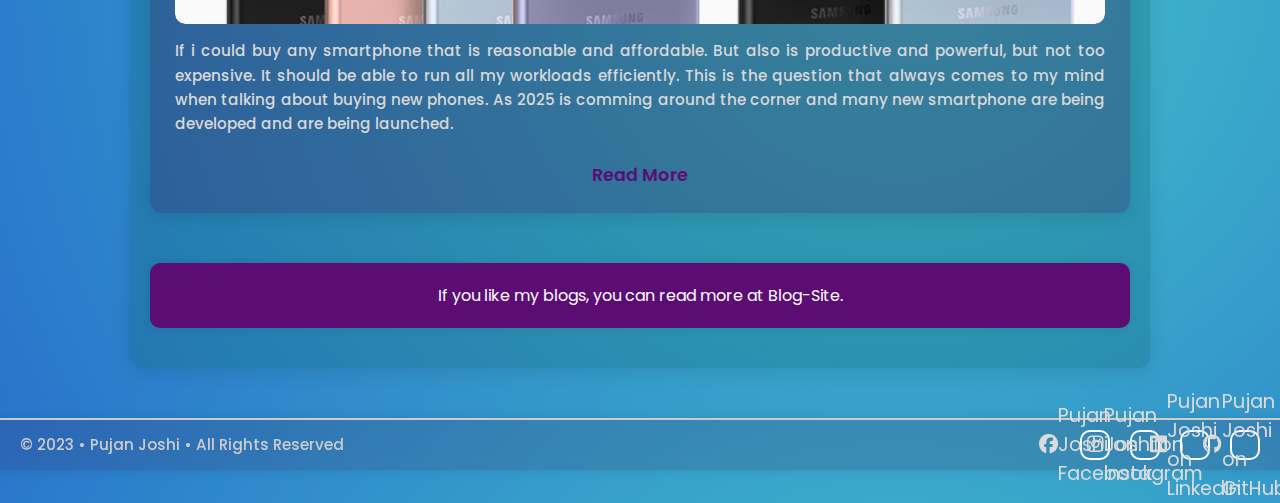
<file: SRC/pages/hobbies.html>
<!DOCTYPE html>
<html>
<head>
    <meta charset="utf-8">
    <meta name="viewport" content="width=device-width, initial-scale=1">
    <title>Hobbies - Pujan Joshi</title>

    <!-- Meta Tags for SEO -->
    <meta name="description" content="Discover the hobbies of Pujan Joshi, including swimming, reading novels, social hangouts, and coding.">
    <meta name="keywords" content="hobbies, Pujan Joshi, swimming, reading novels, hangouts, coding, blog">
    <meta name="author" content="Pujan Joshi">
    <meta name="robots" content="index, follow">

    <!-- Open Graph / Facebook Meta Tags -->
    <meta property="og:title" content="Hobbies - Pujan Joshi">
    <meta property="og:description" content="Explore the hobbies of Pujan Joshi, from swimming to coding, and read his latest blog posts.">
    <meta property="og:image" content="../../Assets/hobbies/swimming.png">
    <meta property="og:url" content="https://pujan-joshi.com.np/hobbies.html">
    <meta property="og:type" content="website">

    <!-- Twitter Meta Tags -->
    <meta name="twitter:card" content="summary_large_image">
    <meta name="twitter:title" content="Hobbies - Pujan Joshi">
    <meta name="twitter:description" content="Learn about Pujan Joshi’s hobbies and check out his latest blog posts.">
    <meta name="twitter:image" content="../../Assets/hobbies/swimming.png">
    <meta name="twitter:site" content="@Pu">

    <title>Hobbies</title>
    <link rel="stylesheet" type="text/css" href="../style/style.css">
    <link rel="icon" href="../../Assets/favicons/favicon.png" type="image/png" sizes="32x32">

    <link rel="stylesheet" href="https://cdnjs.cloudflare.com/ajax/libs/font-awesome/6.2.0/css/all.min.css">
    <link rel="stylesheet" href="https://unpkg.com/boxicons@latest/css/boxicons.min.css">
</head>

<body>

    <header class="header" id="header">
        <a href="../../index.html" class="logo"><span class="main-icon"></span><span>Pujan</span></a>

        <div class="navbar">
            <a href="../../index.html">Home</a>
            <a href="./skills.html">Skills</a>
            <a href="./education.html">Education</a>
            <a href="./career.html">Career</a>
            <a href="./hobbies.html" class="active">Hobbies</a>
            <a href="./testimonials.html">Testimonials</a>
        </div>

        <div class="main">
            <a href="contact.html" class="user main-items"><i class="fas fa-envelope cm-icon"></i>Contact Me</a>
            <div class="main-items menu-icon-container" id="menu-icon-js">
                <div class="bx bx-menu" id="menu-icon"></div>
            </div>
        </div>
    </header>

    <div class="page">
        <main class="hobbies-main">
            <div class="hobbies-section">
                <div class="hobbies-header">
                    <div class="header-text">My Hobbies</div>
                    <div class="header-line"></div>
                </div>
                <div class="section">
                    <div class="row first">
                        <div class="hobbies 1">
                            <div class="image">
                                <img src="/Assets/hobbies/swimming.png" alt="">
                            </div>
                            <div class="header">
                                <div class="header-text">Swimming</div>
                                <div class="header-line"></div>
                            </div>
                            <div class="text">
                                Swimming is my ultimate escape. The feeling of gliding through the water, weightless and free, is truly unparalleled. Whether it's in the calm waters of a pool or the waves of the open sea, swimming rejuvenates my body and soul.
                            </div>
                        </div>
                        <div class="hobbies 2">
                            <div class="image">
                                <img src="/Assets/hobbies/reading.png" alt="">
                            </div>
                            <div class="header">
                                <div class="header-text">Reading Novels</div>
                                <div class="header-line"></div>
                            </div>
                            <div class="text">
                                Reading novels allows me to escape into different worlds and experience new perspectives. It’s a way to relax and stimulate my imagination, while also learning from the stories and characters that captivate me.
                            </div>
                        </div>
                    </div>
                    <div class="row second">
                        <div class="hobbies 3">
                            <div class="image">
                                <img src="/Assets/hobbies/hangout.png" alt="">
                            </div>
                            <div class="header">
                                <div class="header-text">Hangouts</div>
                                <div class="header-line"></div>
                            </div>
                            <div class="text">
                                Spending quality time with friends is a treasured escape from the routine. Whether it's sharing laughter, exploring new places, or simply enjoying each other's company, social hangouts create lasting bonds and cherished memories.
                            </div>
                        </div>
                        <div class="hobbies 4">
                            <div class="image">
                                <img src="/Assets/hobbies/coding.png" alt="">
                            </div>
                            <div class="header">
                                <div class="header-text">Coding</div>
                                <div class="header-line"></div>
                            </div>
                            <div class="text">
                                Coding is my passion. The process of solving problems and building applications from scratch excites me. It’s a perfect blend of creativity and logic that keeps me constantly learning and growing.
                            </div>
                        </div>
                    </div>

                </div>

                    <!-- Blog Section -->
                    <div class="blog-section">
                        <div class="blog-title">Latest Blog Posts</div>
                        
                        <div class="blog-post">
                            <div class="blog-summary">The Samsung Galaxy A80, released in 2019, has been my daily driver for 5 years now. 
                                As it was new back then the snapdragon 730 chipset has left a lasting impression on me. 
                                It has been a great phone with good hardware and software support till 2022.</br></br>
                                <div class="blog-image-container">
                                    <img src="../../Assets/blog/blog1.jpg" alt="Blog Post 1" class="blog-image">
                                </div>
                            </br>
                                After 5 years of usage, the phone has impressed me in various ways. 
                                But after 2 years of no software updates and the deteriorating hardware, 
                                it is showing problems and is a little sluggish at times. 
                                But for sticking 5 years with me, this has been a great smartphone to use till date.
                            </div>
                            <a href="https://blog.pujan-joshi.com.np/blog/my-longest-running-smartphone" class="read-more">Read More</a>
                        </div>

                        <div class="blog-post">
                            <div class="blog-summary">Rog Ally is a portable gaming device. 
                                Which is running windows 11 and can play various computer games which are available in steam and other 3rd party game stores. 
                                Having Windows OS also gives the ROG Ally an added edge over other portable gaming devices.</br></br>
                                <div class="blog-image-container">
                                    <img src="../../Assets/blog/blog2.jpg" alt="Blog Post 2" class="blog-image">
                                </div></br>
                                The Rog Ally is a competetion to the steamdeck which is also a portable gaming console running the SteamOS and could also run windows 11. As for comparing,
                                the Rog Ally was more reasonable price for the quality of this product, and could compete with some computers and laptops.
                            </div>
                            <a href="https://blog.pujan-joshi.com.np/blog/rog-ally-portable-gaming-device" class="read-more">Read More</a>
                        </div>

                        <div class="blog-post">
                            <div class="blog-image-container">
                                <img src="../../Assets/blog/blog3.jpg" alt="Blog Post 3" class="blog-image">
                            </div>
                            <div class="blog-summary">If i could buy any smartphone that is reasonable and affordable. But also is productive and powerful, but not too expensive. 
                                It should be able to run all my workloads efficiently. 
                                This is the question that always comes to my mind when talking about buying new phones. 
                                As 2025 is comming around the corner and many new smartphone are being developed and are being launched.
                            </div>
                            <a href="https://blog.pujan-joshi.com.np/blog/my-future-smartphone" class="read-more">Read More</a>
                        </div>

                        <a href="https://blog.pujan-joshi.com.np" target="_blank" style="text-decoration: none; color: inherit;">
                            <div class="read-more-container">
                                <p>If you like my blogs, you can read more at <span>Blog-Site</span>.</p>
                            </div>
                        </a>
                        
                        <!-- Add more blog posts as needed -->
                    </div>
            </div>
        </main>
        <footer class="footer">
            <div class="left">
                &copy; 2023 • Pujan Joshi • All Rights Reserved
            </div>
            <div class="right">
                <div class="social">
                <a href="https://www.facebook.com/PujanJoci" alt="facebook_profile" target="_blank">
                    <i class="fa-brands fa-facebook"></i>
                    <span class="visually-hidden">Pujan Joshi on Facebook</span>
                </a>
                </div>
                <div class="social">
                <a href="https://www.instagram.com/pujan_joci/" alt="instagram_profile" target="_blank">
                    <i class="fa-brands fa-instagram"></i>
                    <span class="visually-hidden">Pujan Joshi on Instagram</span>
                </a>
                </div>
                <div class="social">
                <a href="https://www.linkedin.com/in/pujan-joshi-b811071a1/" alt="linkedin_profile" target="_blank">
                    <i class="fa-brands fa-linkedin"></i>
                    <span class="visually-hidden">Pujan Joshi on LinkedIn</span>
                </a>
                </div>
                <div class="social">
                <a href="https://github.com/pujanjoci" alt="github_profile" target="_blank">
                    <i class="fa-brands fa-github"></i>
                    <span class="visually-hidden">Pujan Joshi on GitHub</span>
                </a>
                </div>
            </div>
        </footer>
    </div>

    <div class="nav-touch-close" id="nav-tc-js"></div>

    <script type="text/javascript" src="../script/script.js"></script>

</body>

</html>
</file>
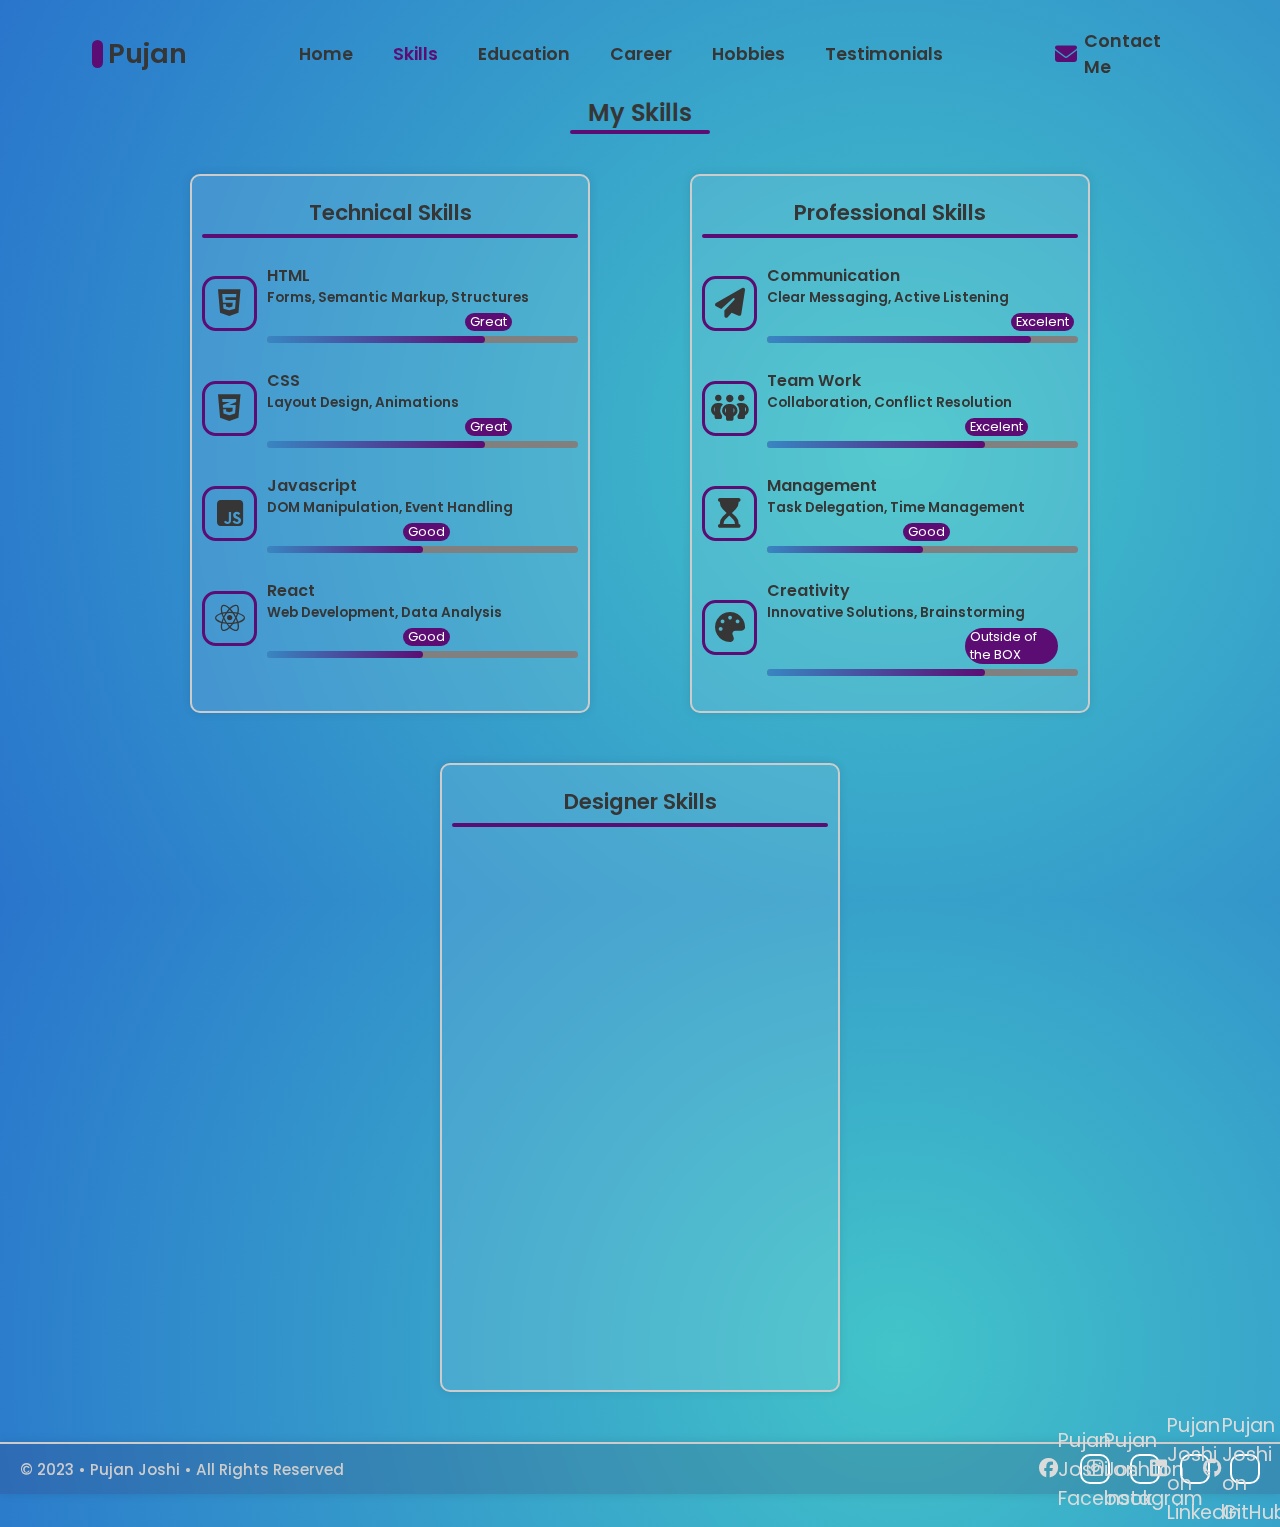
<file: SRC/pages/skills.html>
<!DOCTYPE html>
<html>

<head>
    <meta charset="utf-8">
    <meta name="viewport" content="width=device-width, initial-scale=1">
    
    <!-- SEO Meta Tags -->
    <meta name="description" content="Showcasing my technical, professional, and design skills. Explore my expertise in HTML, CSS, JavaScript, React, and more.">
    <meta name="keywords" content="Skills, HTML, CSS, JavaScript, React, Canva, Photoshop, Figma, Web Development, UI/UX">
    <meta name="author" content="Pujan Joshi">
    
    <!-- Open Graph (for social media sharing) -->
    <meta property="og:title" content="My Skills - Pujan Joshi">
    <meta property="og:description" content="A showcase of my technical, professional, and design skills.">
    <meta property="og:image" content="../../Assets/profile.png">
    <meta property="og:url" content="https://pujan-joshi.com.np/skills.html">
    <meta property="og:type" content="website">
    
    <!-- Twitter Card -->
    <meta name="twitter:card" content="summary_large_image">
    <meta name="twitter:title" content="My Skills - Pujan Joshi">
    <meta name="twitter:description" content="A showcase of my technical, professional, and design skills.">
    <meta name="twitter:image" content="../../Assets/profile.png">
   
    <title>Skills</title>
    <link rel="stylesheet" type="text/css" href="../style/style.css">
    <link rel="icon" href="../../Assets/favicons/favicon.png" type="image/png" sizes="32x32">

    <link rel="stylesheet" href="https://cdnjs.cloudflare.com/ajax/libs/font-awesome/6.2.0/css/all.min.css">
    <link rel="stylesheet" href="https://unpkg.com/boxicons@latest/css/boxicons.min.css">

    <style>
        /* Floating Text Animation */
        .text, .skills-group-header {
            opacity: 0;
            transform: translateY(30px);
            transition: opacity 0.8s ease-out, transform 0.8s ease-out;
        }

        /* Lowering Div Animation */
        .skill {
            opacity: 0;
            transform: translateY(50px);
            transition: opacity 1s ease-out, transform 1s ease-out;
        }

        /* Progress Bar Animation */
        .progress-per {
            height: 100%;
            width: 0;
            background: linear-gradient(90deg, #3886c2, #5c0d74);
            transition: width 1.5s ease-in-out;
        }

        /* Class to activate animations */
        .animate {
            opacity: 1 !important;
            transform: translateY(0) !important;
        }

    </style>
</head>

<body>

    <header class="header" id="header">
        <a href="../../index.html" class="logo"><span class="main-icon"></span><span>Pujan</span></a>

        <div class="navbar">
            <a href="../../index.html">Home</a>
            <a href="./skills.html" class="active">Skills</a>
            <a href="./education.html">Education</a>
            <a href="./career.html">Career</a>
            <a href="./hobbies.html">Hobbies</a>
            <a href="./testimonials.html">Testimonials</a>
        </div>

        <div class="main">
            <a href="contact.html" class="user main-items"><i class="fas fa-envelope cm-icon"></i>Contact Me</a>
            <div class="main-items menu-icon-container" id="menu-icon-js">
                <div class="bx bx-menu" id="menu-icon"></div>
            </div>
        </div>
    </header>

    <div class="page">
        <main class="skills-main">
            <div class="skills-section">
                <div class="header">
                    <div class="text">My Skills</div>
                    <div class="border-line"></div>
                </div>
                <div class="skills">
                    <div class="technical-skills skills-group-row">
                        <div class="skills-group-header">Technical Skills</div>
                        <div class="border-line"></div>
                        <div class="skills-group">
                            <div class="html skill">
                                <div class="icon"><i class="fa-brands fa-html5 icon-img"></i></div>
                                <div class="skill-block">
                                    <div class="block-header">HTML</div>
                                    <div class="block-section"> Forms, Semantic Markup, Structures</div>
                                    <div class="progress-block">Great</div>
                                    <div class="progress-bar">
                                        <div class="progress-per"></div>
                                    </div>
                                </div>
                            </div>
                            <div class="css skill">
                                <div class="icon"><i class="fa-brands fa-css3-alt icon-img"></i></div>
                                <div class="skill-block">
                                    <div class="block-header">CSS</div>
                                    <div class="block-section">Layout Design, Animations</div>
                                    <div class="progress-block">Great</div>
                                    <div class="progress-bar">
                                        <div class="progress-per"></div>
                                    </div>
                                </div>
                            </div>
                            <div class="js skill">
                                <div class="icon"><i class="fa-brands fa-square-js icon-img"></i></div>
                                <div class="skill-block">
                                    <div class="block-header">Javascript</div>
                                    <div class="block-section">DOM Manipulation, Event Handling</div>
                                    <div class="progress-block">Good</div>
                                    <div class="progress-bar">
                                        <div class="progress-per"></div>
                                    </div>
                                </div>
                            </div>
                            <div class="react skill">
                                <div class="icon"><i class="fa-brands fa-react icon-img"></i></div>
                                <div class="skill-block">
                                    <div class="block-header">React</div>
                                    <div class="block-section">Web Development, Data Analysis</div>
                                    <div class="progress-block">Good</div>
                                    <div class="progress-bar">
                                        <div class="progress-per"></div>
                                    </div>
                                </div>
                            </div>
                        </div>
                    </div>
                    <div class="professional-skills skills-group-row">
                        <div class="skills-group-header">Professional Skills</div>
                        <div class="border-line"></div>
                        <div class="skills-group">
                            <div class="communication skill">
                                <div class="icon"><i class="fa-solid fa-paper-plane icon-img"></i></div>
                                <div class="skill-block">
                                    <div class="block-header"><Colg></Colg>Communication</div>
                                    <div class="block-section">Clear Messaging, Active Listening</div>
                                    <div class="progress-block">Excelent</div>
                                    <div class="progress-bar">
                                        <div class="progress-per"></div>
                                    </div>
                                </div>
                            </div>
                            <div class="team-work skill">
                                <div class="icon"><i class="fa-solid fa-people-group icon-img"></i></div>
                                <div class="skill-block">
                                    <div class="block-header">Team Work</div>
                                    <div class="block-section">Collaboration, Conflict Resolution</div>
                                    <div class="progress-block">Excelent</div>
                                    <div class="progress-bar">
                                        <div class="progress-per"></div>
                                    </div>
                                </div>
                            </div>
                            <div class="management skill">
                                <div class="icon"><i class="fa-solid fa-hourglass-start icon-img"></i></div>
                                <div class="skill-block">
                                    <div class="block-header">Management</div>
                                    <div class="block-section">Task Delegation, Time Management</div>
                                    <div class="progress-block">Good</div>
                                    <div class="progress-bar">
                                        <div class="progress-per"></div>
                                    </div>
                                </div>
                            </div>
                            <div class="creativity skill">
                                <div class="icon"><i class="fa-solid fa-palette icon-img"></i></div>
                                <div class="skill-block">
                                    <div class="block-header">Creativity</div>
                                    <div class="block-section">Innovative Solutions, Brainstorming</div>
                                    <div class="progress-block">Outside of the BOX</div>
                                    <div class="progress-bar">
                                        <div class="progress-per"></div>
                                    </div>
                                </div>
                            </div>
                        </div>
                    </div>
                    <!-- New Designer Skills Section -->
                    <div class="designer-skills skills-group-row">
                        <div class="skills-group-header">Designer Skills</div>
                        <div class="border-line"></div>
                        <div class="skills-group">
                            <div class="canva skill">
                                <div class="icon">
                                    <img src="../../Assets/skills/canva.png" alt="Photoshop Icon" class="icon-img">
                                </div>  
                                <div class="skill-block">
                                    <div class="block-header">Canva</div>
                                    <div class="block-section">Graphic Design, Templates</div>
                                    <div class="progress-block">Using for Brainstorming designs</div>
                                    <div class="progress-bar">
                                        <div class="progress-per"></div>
                                    </div>
                                </div>
                            </div>
                            <div class="photoshop skill">
                                <div class="icon">
                                    <img src="../../Assets/skills/adobe-photoshop.png" alt="Photoshop Icon" class="icon-img">
                                </div>                              
                                <div class="skill-block">
                                    <div class="block-header">Photoshop</div>
                                    <div class="block-section">Photo Editing, Digital Art</div>
                                    <div class="progress-block">Used for Designing Of course.</div>
                                    <div class="progress-bar">
                                        <div class="progress-per"></div>
                                    </div>
                                </div>
                            </div>
                            <div class="figma skill">
                                <div class="icon"><i class="fa-brands fa-figma icon-img"></i></div>
                                <div class="skill-block">
                                    <div class="block-header">Figma</div>
                                    <div class="block-section">UI/UX Design, Prototyping</div>
                                    <div class="progress-block">Am I a Web Designer? No UI/UX here</div>
                                    <div class="progress-bar">
                                        <div class="progress-per"></div>
                                    </div>
                                </div>
                            </div>
                             <div class="tailwind skill">
                                <div class="icon">
                                    <img src="../../Assets/skills/tailwind.png" alt="Tailwind Icon" class="icon-img">
                                </div>                              
                                <div class="skill-block">
                                    <div class="block-header">Tailwind CSS</div>
                                    <div class="block-section">Used for Styling Web Projects</div>
                                    <div class="progress-block">Is Tailwind Designing or coding skill?</div>
                                    <div class="progress-bar">
                                        <div class="progress-per"></div>
                                    </div>
                                </div>
                            </div>
                        </div>
                    </div>
                </div>
            </div>
        </main>
       <footer class="footer">
            <div class="left">
                &copy; 2023 • Pujan Joshi • All Rights Reserved
            </div>
            <div class="right">
                <div class="social">
                <a href="https://www.facebook.com/PujanJoci" alt="facebook_profile" target="_blank">
                    <i class="fa-brands fa-facebook"></i>
                    <span class="visually-hidden">Pujan Joshi on Facebook</span>
                </a>
                </div>
                <div class="social">
                <a href="https://www.instagram.com/pujan_joci/" alt="instagram_profile" target="_blank">
                    <i class="fa-brands fa-instagram"></i>
                    <span class="visually-hidden">Pujan Joshi on Instagram</span>
                </a>
                </div>
                <div class="social">
                <a href="https://www.linkedin.com/in/pujan-joshi-b811071a1/" alt="linkedin_profile" target="_blank">
                    <i class="fa-brands fa-linkedin"></i>
                    <span class="visually-hidden">Pujan Joshi on LinkedIn</span>
                </a>
                </div>
                <div class="social">
                <a href="https://github.com/pujanjoci" alt="github_profile" target="_blank">
                    <i class="fa-brands fa-github"></i>
                    <span class="visually-hidden">Pujan Joshi on GitHub</span>
                </a>
                </div>
            </div>
        </footer>
    </div>

    <div class="nav-touch-close" id="nav-tc-js"></div>

    <script type="text/javascript" src="../script/script.js"></script>
    <script>
        document.addEventListener("DOMContentLoaded", function () {
            const textHeaders = document.querySelectorAll(".text, .skills-group-header");
            const skillBlocks = document.querySelectorAll(".skill");
            const progressBars = document.querySelectorAll(".progress-per");

            function animateOnScroll() {
                textHeaders.forEach((header) => {
                    if (header.getBoundingClientRect().top < window.innerHeight * 0.85) {
                        header.classList.add("animate");
                    }
                });

                skillBlocks.forEach((block) => {
                    if (block.getBoundingClientRect().top < window.innerHeight * 0.85) {
                        block.classList.add("animate");
                    }
                });

                progressBars.forEach((bar) => {
                    const percentage = bar.parentElement.previousElementSibling.innerText;
                    const value = parseInt(percentage);
                    
                    if (bar.getBoundingClientRect().top < window.innerHeight * 0.85) {
                        bar.style.width = value + "%"; // Animate the width
                    }
                });
            }

            window.addEventListener("scroll", animateOnScroll);
            animateOnScroll(); // Run on page load
        });
    </script>

</body>

</html>
</file>
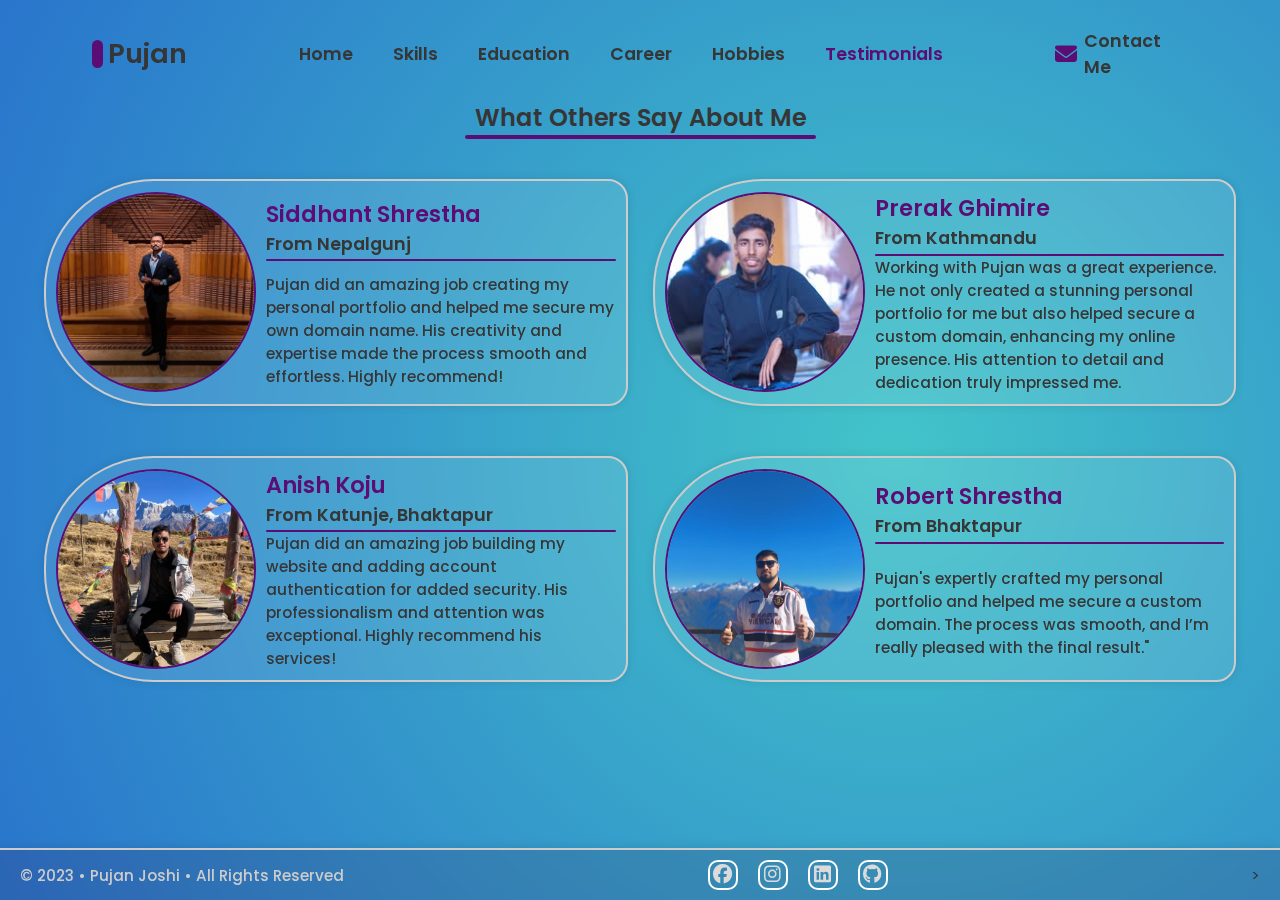
<file: SRC/pages/testimonials.html>
<!DOCTYPE html>
<html>

<head>
    <meta charset="utf-8">
    <meta name="viewport" content="width=device-width, initial-scale=1">
    <title>Testimonials - Pujan Joshi</title>

    <!-- Meta Tags for SEO -->
    <meta name="description" content="Read what others have to say about Pujan Joshi’s expertise in web development and portfolio design. Testimonials from satisfied clients.">
    <meta name="keywords" content="Pujan Joshi, testimonials, reviews, web development, portfolio, UI/UX design, client feedback">
    <meta name="author" content="Pujan Joshi">
    <meta name="robots" content="index, follow">

    <!-- Open Graph / Facebook Meta Tags -->
    <meta property="og:title" content="Testimonials - What Others Say About Pujan Joshi">
    <meta property="og:description" content="Read testimonials from satisfied clients about Pujan Joshi’s web development skills and portfolio design expertise.">
    <meta property="og:image" content="../../Assets/testimonials/siddhant.png">
    <meta property="og:url" content="https://pujan-joshi.com.np/testimonials.html">
    <meta property="og:type" content="website">

    <!-- Twitter Card Meta Tags -->
    <meta name="twitter:card" content="summary_large_image">
    <meta name="twitter:title" content="Testimonials - What Others Say About Pujan Joshi">
    <meta name="twitter:description" content="Check out testimonials from satisfied clients about Pujan Joshi’s web development and portfolio design work.">
    <meta name="twitter:image" content="../../Assets/testimonials/siddhant.png">
    <meta name="twitter:site" content="@PujanJoshi3">

    <!-- Favicon -->
    <link rel="icon" href="../../Assets/favicons/favicon.png" type="image/png" sizes="32x32">

    <!-- Stylesheets -->
    <link rel="stylesheet" type="text/css" href="../style/style.css">
    <link rel="stylesheet" href="https://cdnjs.cloudflare.com/ajax/libs/font-awesome/6.2.0/css/all.min.css">
    <link rel="stylesheet" href="https://unpkg.com/boxicons@latest/css/boxicons.min.css">
</head>


<body>


    <header class="header" id="header">
        <a href="../../index.html" class="logo"><span class="main-icon"></span><span>Pujan</span></a>

        <div class="navbar">
            <a href="../../index.html">Home</a>
            <a href="./skills.html">Skills</a>
            <a href="./education.html">Education</a>
            <a href="./career.html">Career</a>
            <a href="./hobbies.html">Hobbies</a>
            <a href="./testimonials.html" class="active">Testimonials</a>
        </div>

        <div class="main">
            <a href="contact.html" class="user main-items"><i class="fas fa-envelope cm-icon"></i>Contact Me</a>
            <div class="main-items menu-icon-container" id="menu-icon-js">
                <div class="bx bx-menu" id="menu-icon"></div>
            </div>
        </div>
    </header>


    <div class="page">
    <main class="testimonials-main">
        <div class="testimonials-section">
            <div class="testimonials-header">
                <div class="header-text">What Others Say About Me</div>
                <div class="header-line"></div>
            </div>
            <div class="section">
                <div class="row">
                    <!-- <div class="test1"> -->
                    <div class="block maddat">
                        <div class="image">
                            <img src="../../Assets/testimonials/siddhant.png" alt="Siddhnat" class="img">
                        </div>
                        <div class="content">
                            <div class="content-row">
                                <div class="name">Siddhant Shrestha</div>
                                <div class="description">From Nepalgunj</div>
                                <div class="line"></div>
                            </div>
                            <div class="text">
                                Pujan did an amazing job creating my personal portfolio and helped me secure my own domain name. 
                                His creativity and expertise made the process smooth and effortless. Highly recommend!
                            </div>
                        </div>
                    </div>
                    <div class="block oasis">
                        <div class="image">
                            <img src="../../Assets/testimonials/prerak.jpg" alt="Prerak" class="img">
                        </div>
                        <div class="content">
                            <div class="content-row">
                                <div class="name">Prerak Ghimire</div>
                                <div class="description">From Kathmandu</div>
                                <div class="line"></div>
                            </div>
                            <div class="text">
                                Working with Pujan was a great experience. He not only created a stunning personal portfolio 
                                for me but also helped secure a custom domain, enhancing my online presence. 
                                His attention to detail and dedication truly impressed me.
                            </div>
                        </div>
                    </div>
                    <!-- </div> -->
                </div>
                <div class="row">
                    <!-- <div class="test1"> -->
                    <div class="block sudip">
                        <div class="image">
                            <img src="../../Assets/testimonials/anish.jpg" alt="Anish" class="img">
                        </div>
                        <div class="content">
                            <div class="content-row">
                                <div class="name">Anish Koju</div>
                                <div class="description">From Katunje, Bhaktapur</div>
                                <div class="line"></div>
                            </div>
                            <div class="text">
                                Pujan did an amazing job building my website and adding account authentication for added security. 
                                His professionalism and attention was exceptional. Highly recommend his services!
                            </div>
                        </div>
                    </div>
                    <div class="block subin">
                        <div class="image">
                            <img src="../../Assets/testimonials/robb.jpg" alt="Robert" class="img">
                        </div>
                        <div class="content">
                            <div class="content-row">
                                <div class="name">Robert Shrestha</div>
                                <div class="description">From Bhaktapur</div>
                                <div class="line"></div>
                            </div>
                            <div class="text">
                                Pujan's expertly crafted my personal portfolio and helped me secure a custom domain. 
                                The process was smooth, and I’m really pleased with the final result."
                            </div>
                        </div>
                    </div>
                    <!-- </div> -->
                </div>
            </div>
        </div>
    </main>
    <footer class="footer">
        <div class="left">
            &copy; 2023 • Pujan Joshi • All Rights Reserved
        </div>
        <div class="right">
                <div class="social"><a href="https://www.facebook.com/PujanJoci" alt="facebook_profile" target="_blank"><i class="fa-brands fa-facebook"></i></a></div>
                <div class="social"><a href="https://www.instagram.com/pujan_joci/" alt="instagram_profile" target="_blank"><i class="fa-brands fa-instagram"></i></a></div>
                <div class="social"><a href="https://www.linkedin.com/in/pujan-joshi-b811071a1/" alt="linkedin_profile" target="_blank"><i class="fa-brands fa-linkedin"></i></a></div>
                <div class="social"><a href="https://github.com/pujanjoci" alt="github_profile" target="_blank"><i class="fa-brands fa-github"></i></a></div>
            </div>>
    </footer>
</div>




    
    <div class="nav-touch-close" id="nav-tc-js"></div>

    <script type="text/javascript" src="../script/script.js"></script>

</body>

</html>
</file>
<file: SRC/style/style.css>
@import url('https://fonts.googleapis.com/css2?family=Poppins:wght@300;400;500;600;700&display=swap');

* {
	padding: 0;
	margin: 0;
	box-sizing: border-box;
	font-family: 'Poppins', sans-serif;
	text-decoration: none;
	list-style: none;
}


:root {
	/* --bg-color: radial-gradient(circle at 60% 50%, rgba(238,174,202,1) 0%, rgb(127, 172, 224) 100%); */
	--bg-color: radial-gradient(circle at 70% 50%, rgb(66, 196, 201) 0%, rgb(41, 117, 204) 100%);
	--text-color: #363636;
	--main-color: rgb(92, 13, 116);
	/* --main-color: hsl(250, 52%, 36%); */
}

body {
	/* position: relative;
	top: 150px; */
	background: var(--bg-color);
	color: var(--text-color);
}

header {
	position: fixed;
	/* position: relative; */
	width: 100%;
	top: 0;
	right: 0;
	z-index: 117;
	display: flex;
	align-items: center;
	/* justify-content: space-between; */
	justify-content: space-evenly;
	background: transparent;
	/* padding: 28px 12%; */
	padding: 28px 0px;
	transition: all .50s ease;
	/* backdrop-filter: blur(4px); */
}
header.scrolled {
	backdrop-filter: blur(4px);
}
.logo {
	display: flex;
	align-items: center;
	/* margin-right: 25px; */
}

.logo .main-icon {
	width: 0.7rem;
	height: 1.7rem;
	margin-right: 5px;
	background-color: var(--main-color);
	border-radius: 50px;
}

.logo span {
	color: var(--text-color);
	font-size: 1.7rem;
	font-weight: 600;
}

.navbar {
	display: flex;
}

.navbar a {
	position: relative;
	color: var(--text-color);
	font-size: 1.1rem;
	font-weight: 600;
	padding: 5px 0;
	margin: 0px 20px;
	transition: all .50s ease;
	display: flex;
	justify-content: center;
}

.navbar a::before {
	content: "";
	position: absolute;
	top: 0;
	width: 0px;
	height: 2px;
	border-radius: 10px;
	background-color: var(--text-color);
	transition: all 0.3s ease;
	opacity: 0;
}

.navbar a:hover::before {
	width: 100%;
	opacity: 1;
}

.navbar a:hover {
	color: var(--main-color);
	transform: scale(1.1);
}

.header .navbar a.active,
.header .main a.active {
	color: var(--main-color);
}


.header .main {
	display: flex;
	align-items: center;
	/* border: 2px solid; */
	/* margin-left: 25px; */
}

.header .main a {
	width: 132.4417px;
	/* width: fit-content; */
	justify-content: right;
	color: var(--text-color);
	font-size: 1.1rem;
	font-weight: 600;
	transition: all .50s ease;
}

.header .main .user .cm-icon {
	font-size: 22px;
}

.user {
	display: flex;
	align-items: center;
}

.user i {
	color: var(--main-color);
	font-size: 28px;
	margin-right: 7px;
}

.main a:hover {
	color: var(--main-color);
}

#menu-icon {
	font-size: 35px;
	color: var(--text-color);
	cursor: pointer;
	z-index: 114;
	display: none;
}

.about {
	/* position: relative;
	top: 150px; */
	width: 100%;
	padding-top: 150px;
	/* margin-top: 150px; */
	/* height: 100vh; */
	min-width: 250px;
	display: flex;
	justify-content: center;
	align-items: center;
}

.about-content {
	max-width: 1000px;
	padding: 0px 20px;
	display: flex;
	justify-content: center;
	align-items: center;
	flex-direction: row;
}

.column.left {
	text-align: left;
	/* padding-left: 20px; */
	max-width: 70%;
}

.column.right {
	order: 1;
	width: fit-content;
	display: flex;
	align-items: center;
	justify-content: left;
}


.column.right img {
	max-width: 250px;
	margin-left: 50px;
	border-radius: 20px 100px 20px 20px;
	box-shadow: 0 0 10px rgba(0, 0, 0, 0.2);

}

.about .text {
	font-size: 2rem;
	font-weight: bold;
	color: var(--text-color);
}

.about .iAm {
	color: #4e54c8;
}

.about p {
	font-size: 1.2rem;
	font-weight: 500;
	margin-top: 20px;
	color: var(--text-color);
}

.about .buttons {
	margin-top: 20px;
	display: flex;
	column-gap: 20px;
}

.about a {
	display: inline-block;
	/* margin-top: 20px; */
	padding: 10px 20px;
	background-color: var(--main-color);
	color: #fff;
	text-decoration: none;
	border-radius: 5px;
	font-size: 1rem;
	font-weight: 500;
	transition: 0.3s;
}

.about a:hover {
	background-color: #4e54c8;
}

.about .cm-button {
	color: var(--text-color);
	/* font-weight: 600; */
	background-color: transparent;
	outline: 2px solid var(--main-color);
}

.about .cm-button:hover {
	/* font-weight: 500; */
	color: white;
	outline: none;
}

.nav-touch-close {
	position: fixed;
	display: none;
	top: 0;
	width: 100%;
	height: 100%;
	background: rgba(255, 255, 255, 0.1);
	backdrop-filter: blur(4px);
	cursor: pointer;
	z-index: 100;
}

.nav-touch-close-open {
	display: block;
}

.nav-LR-TC {
	background: transparent;
	backdrop-filter: none;
}

@media (max-width: 1200px) {
	header {
		padding: 14px 2%;
		transition: .2s;
		justify-content: space-between;
	}

	.navbar a {
		padding: 5px 0;
		margin: 0px 20px;
	}
}

@media (max-width: 850px) {
	/* .about {
		display: inline;
	} */

	.about-content {
		/* position: relative; */
		display: block;
		padding: 0px;
		/* top: 100px; */
		max-width: 100%;
		height: 100%;
	}

	.about-content .column.left {
		max-width: 100%;
		margin-left: 20px;
		margin-right: 20px;
		padding: 0px;
		text-align: center;
	}


	.about-content .column.left .text {
		margin-top: 20px;
		font-size: 1.8rem;
	}

	.about-content .column.left p {
		margin: 0px;
		font-size: 1.1rem;
		margin-top: 10px;
	}

	.about .about-content .buttons {
		display: block;
		margin: 0px;
	}

	.about-content .column.left a {
		margin: 0px;
		margin-top: 20px;
		margin-right: 10px;
		margin-left: 10px;

	}

	.about-content .column.right {
		width: 100%;
		display: flex;
		justify-content: center;
		align-items: center;
	}

	.about-content .column.right img {
		margin: 0px;
	}
}

@media (max-width: 1100px) {
	.main .main-items {
		margin-right: 12px;
	}

	.main .menu-icon-container {
		position: relative;
		margin-right: 5px;
		width: 30px;
		height: 30px;
		border-radius: 5px;
		/* background: grey; */
		border: 2px solid #ccc;
		box-shadow: 0 0 10px rgba(0, 0, 0, 0.1);
		background: rgba(255, 255, 255, 0.1);
		backdrop-filter: blur(4px);
		cursor: pointer;
		display: flex;
		justify-content: center;
		align-items: center;
		z-index: 113;
	}

	.header .main a {
		width: 132.6px;
	}

	#menu-icon {
		display: block;
	}

	.navbar {
		position: absolute;
		top: 100%;
		right: -100%;
		width: auto;
		height: auto;
		/* background: grey; */
		border: 2px solid #ccc;
		box-shadow: 0 0 10px rgba(0, 0, 0, 0.1);
		background: rgba(255, 255, 255, 0.1);
		backdrop-filter: blur(4px);
		display: flex;
		flex-direction: column;
		justify-content: flex-start;
		align-items: center;
		border-radius: 10px;
		transition: all .50s ease;
	}

	.navbar a {
		display: block;
		margin: 12px 0;
		padding: 0px 25px;
		transition: all .50s ease;
	}

	.navbar a:before,
	.navbar a:after {
		display: none;
	}

	.navbar a:hover {
		color: var(--text-color);
		transform: translateY(5px);
	}

	/* .navbar a.active {
		color: var(--text-color);
	} */

	.navbar.open {
		right: 2%;
	}

}

/* Contact */

.contact-main {
	width: 100%;
	/* height: 100vh; */
	padding-top: 150px;
	display: flex;
	align-items: center;
	justify-content: center;
}

.contact-main .contact-full {
	min-width: 570px;
	padding: 20px;
	padding-top: 0px;
	display: flex;
	align-items: center;
	justify-content: center;
}

.contact-main .mobile-show {
	position: absolute;
	visibility: hidden;
}

.contact-main .contact-section {
	width: 400px;
	min-width: 320px;
	color: var(--text-color);
	height: 400px;
	padding: 20px;
	position: relative;
	display: flex;
	flex-direction: column;
	justify-content: space-around;
	/* top: 40px; */
	border-top: 2px solid #ccc;
	border-bottom: 2px solid #ccc;
	border-left: 2px solid #ccc;
	border-radius: 10px 0px 0px 10px;
	box-shadow: 0 0 10px rgba(0, 0, 0, 0.1);
	background: rgba(255, 255, 255, 0.1);
	backdrop-filter: blur(4px);
}

.contact-main .contact-section .cs-item {
	display: flex;
	align-items: center;
}

.contact-main .contact-section .text {
	width: 200px;
	display: flex;
	flex-direction: column;
}

.contact-main .contact-section .icon {
	width: 70px;
	/* min-width: 70px; */
	height: 70px;
	border: 2.5px solid var(--main-color);
	border-radius: 100px;
	color: var(--main-color);
	font-size: 35px;
	display: flex;
	align-items: center;
	justify-content: center;
}

.contact-main .contact-section .placeHolder {
	width: fit-content;
	height: fit-content;
	display: flex;
	align-items: center;
	padding-left: 10px;
	font-size: 1.1rem;
	font-weight: 600;
	color: var(--main-color);
	/* background: lightcoral; */
}

.contact-main .contact-section .info {
	width: fit-content;
	height: fit-content;
	padding-left: 10px;
	/* font-size: large; */
	font-weight: 500;
	/* background: lightgoldenrodyellow; */
}


.contact-main .contact-form {
	width: 400px;
	min-width: 250px;
	position: relative;
	/* top: 40px; */
	text-align: center;
	padding: 20px;
	border: 2px solid #ccc;
	border-radius: 10px;
	color: var(--main-color);
	box-shadow: 0 0 10px rgba(0, 0, 0, 0.1);
	background: rgba(255, 255, 255, 0.1);
	backdrop-filter: blur(4px);
}

.contact-main .contact-section.csa-cs {
	border-right: 2px solid #ccc;
	border-radius: 10px;
}

.contact-main .contact-form.csa-cf {
	border-left: none;
	border-radius: 0px 10px 10px 0px;

}

.contact-main .contact-section .cs-top {
	width: 100%;
	padding-right: 15px;
	display: flex;
	flex-direction: column;
	/* justify-content: center; */
	align-items: center;
}

.contact-main .contact-section h1,
.contact-main .contact-form h1 {
	font-size: 1.5em;
	color: var(--text-color);
}

.contact-main .contact-section .border-line,
.contact-main .contact-form .border-line {
	width: 100%;
	height: 2px;
	background-color: var(--main-color);
}

.contact-main .contact-section .border-line {
	margin-bottom: 25px;
}

.contact-main .contact-form .contact-submit-after {
	/* height: 350px; */
	/* margin-top: 10px; */
	padding: 30px 0px 10px 0px;
	/* display: flex; */
	display: none;
	justify-content: center;
	align-items: center;
}

.contact-main .contact-form .form-section.hide {
	display: none;
}

.contact-main .contact-form .contact-submit-after.show {
	display: flex;
}

.contact-main .contact-form .contact-submit-after .box {
	/* background-color:cornsilk; */
	width: 335px;
	padding: 20px;
	border-radius: 10px;
	display: flex;
	flex-direction: column;
	justify-content: center;
	align-items: center;
	border: 2px solid #ccc;
	box-shadow: 0 0 10px rgba(0, 0, 0, 0.1);
	background: rgba(255, 255, 255, 0.1);
	backdrop-filter: blur(4px);

}

.contact-main .contact-form .contact-submit-after .csa-icon {
	font-size: 5rem;
	color: lightseagreen;
	margin-bottom: 20px;
}

.contact-main .contact-form .contact-submit-after .csa-text {
	font-size: 1.2rem;
	color: var(--text-color);
	font-weight: 500;
	margin-bottom: 10px;
}

.contact-main .contact-form .contact-submit-after .csa-ok {
	width: fit-content;
	color: white;
	font-size: 1.1rem;
	font-weight: 500;
	padding: 2px 8px;
	border-radius: 5px;
	cursor: pointer;
	background-color: var(--main-color);
	transition: 0.3s;
}

.contact-main .contact-form .contact-submit-after .csa-ok:hover {
	background-color: #4e54c8;
}

.contact-main .contact-form .name-section {
	margin-top: 25px;
}

.contact-main label {
	display: block;
	margin-bottom: 10px;
	color: var(--text-color);
	font-weight: 600;
}

.contact-main input[type="text"],
.contact-main input[type="email"],
.contact-main textarea {
	width: 100%;
	padding: 10px;
	margin-bottom: 20px;
	border: 1px solid #ccc;
	border-radius: 5px;
	font-size: 16px;
	outline: none;
}


.contact-main textarea {
	resize: none;
	margin-bottom: 0px;
}

.contact-main .contact-form .email-error,
.contact-main .contact-form .error {
	/* background-color: gray; */
	width: fit-content;
	display: none;
	justify-content: center;
	align-items: center;
	font-size: 1.1rem;
	border: 2px solid var(--main-color);
	border-radius: 5px;
	padding: 5px;
	margin: 10px auto 0px auto;
}

.contact-main .contact-form .error-show {
	display: flex;
}

.contact-main .contact-form .error-icon {
	font-size: 1.4rem;
	margin-right: 5px;
}


.contact-main button[type="submit"] {
	background-color: var(--main-color);
	color: white;
	padding: 10px 20px;
	border: none;
	border-radius: 5px;
	margin-top: 20px;
	font-size: 1rem;
	font-weight: 500;
	cursor: pointer;
	transition: 0.3s;
}

.contact-main button[type="submit"]:hover {
	background-color: #4e54c8;
}

.contact-main .contact-form .contact-button .line {
	display: inline-block;
	width: 15px;
	height: 15px;
	border-radius: 15px;
	background-color: var(--main-color);
}

.contact-main .contact-form .contact-button.loading {
	height: 55px;
	width: 97.7px;
	background-color: gray;
}

.contact-main .contact-form .contact-load {
	display: none;
}

.contact-main .contact-form .contact-load.show {
	display: block;
}

.contact-main .contact-form .contact-button .submit-text.hide {
	display: none;
}

.contact-main .contact-form .contact-load .line:nth-last-child(1) {
	animation: loadingA 1.5s 1s infinite;
}

.contact-main .contact-form .contact-load .line:nth-last-child(2) {
	animation: loadingA 1.5s 0.5s infinite;
}

.contact-main .contact-form .contact-load .line:nth-last-child(3) {
	animation: loadingA 1.5s 0s infinite;
}

@keyframes loadingA {
	0% {
		height: 15px;
	}

	50% {
		height: 35px;
	}

	100% {
		height: 15px;
	}
}

@media (max-width: 610px) {

	.contact-main {
		display: block;
	}

	.contact-main .contact-full {
		min-width: fit-content;
		display: block;
		padding: 0px;
		/* margin-left: auto;
		margin-right: auto; */
		/* position: relative;
		top: 100px; */
	}

	.contact-main .mobile-show {
		position: relative;
		visibility: visible;
	}

	.contact-main .contact-full .contact-section {
		width: 85%;
		min-width: 300px;
		height: fit-content;
		padding: 20px 0px 25px 15px;
		margin-right: auto;
		margin-left: auto;
		border-right: 2px solid #ccc;
		border-radius: 10px;
	}

	.contact-main .contact-section .cs-item {
		margin-bottom: 35px;
	}

	.contact-main .contact-section .cs-item.address {
		margin-bottom: 0px;
	}

	.contact-main .contact-section .icon {
		width: 50px;
		height: 50px;
		font-size: 25px;
	}

	.contact-main .contact-full .contact-form {
		margin-top: 25px;
		width: 85%;
		min-width: 300px;
		border-left: 2px solid #ccc;
		margin-right: auto;
		margin-left: auto;
		border-radius: 10px;
	}

	.contact-main .contact-form .contact-submit-after .box {
		width: auto;
	}


	.contact-main .contact-form .border-line {
		height: 2px;
	}

}

/* Skills */

.skills-main {
	width: 100%;
	/* height: fit-content; */
	padding-top: 95px;
	display: flex;
	justify-content: center;
	align-items: center;
}

.skills-main .skills-section {
	width: 1000px;
	/* margin-bottom: -40px; */
}

.skills-main .skills-section .header {
	display: flex;
	flex-direction: column;
	justify-content: center;
	align-items: center;
	margin-bottom: 40px;
}

.skills-main .skills-section .header .text {
	font-size: 1.5rem;
	font-weight: 600;
}

.skills-main .skills-section .header .border-line {
	width: 140px;
	height: 4px;
	border-radius: 100px;
	background-color: var(--main-color);
}

.skills-main .skills-section .skills {
	display: flex;
	flex-direction: row;
	justify-content: space-around;
	flex-wrap: wrap;
	row-gap: 50px;
}

.skills-main .skills-section .skills .skills-group-row {
	/* width: 40%; */
	width: 400px;
	/* min-width: 300px; */
	border: 2px solid #ccc;
	border-radius: 10px;
	margin-left: 20px;
	margin-right: 20px;
	padding: 20px 10px 10px 10px;
	box-shadow: 0 0 10px rgba(0, 0, 0, 0.1);
	background: rgba(255, 255, 255, 0.1);
	backdrop-filter: blur(4px);
}

@media (max-width: 700px) {
	.skills-main .skills-section .skills .skills-group-row {
		width: 85%;
		min-width: 250px;
	}
}

.skills-main .skills-section .skills .skills-group-row .skills-group-header {
	width: fit-content;
	font-size: 1.35rem;
	font-weight: 600;
	color: var(--text-color);
	/* margin-top: 20px; */
	margin-left: auto;
	margin-right: auto;
}

.skills-main .skills-section .skills-group-row .border-line {
	width: 100%;
	height: 4px;
	border-radius: 100px;
	background-color: var(--main-color);
	margin-top: 5px;
	margin-bottom: 25px;
}

.skills-main .skills-section .skills-group-row .skill {
	/* width: 100%; */
	/* height: 100px; */
	margin-bottom: 25px;
	display: flex;
	flex-direction: row;
}

.skills-main .skills-section .skills-group-row .skill-block {
	width: 100%;
	padding-left: 10px;
}

.skills-main .skills-section .skills-group-row .icon {
	display: flex;
	justify-content: center;
	align-items: center;
}

.skills-main .skills-section .skills-group-row .icon-img {
	width: 55px;
	aspect-ratio: 1;
	display: flex;
	justify-content: center;
	align-items: center;
	font-size: 30px;
	color: var(--text-color);
	border: 3px solid var(--main-color);
	border-radius: 25%;
}

.skills-main .skills-section .skills-group-row .progress-block {
	width: fit-content;
	height: fit-content;
	padding: 0px 5px;
	border-radius: 50px;
	margin-top: 5px;
	margin-left: 50%;
	transform: translate(-20px, 0px);
	background-color: var(--main-color);
	color: white;
	font-size: 0.8em;
}

.skills-main .skills-section .skills-group-row .progress-bar {
	width: 100%;
	height: 7px;
	margin-top: 5px;
	background: gray;
	border-radius: 20px;
}

.skills-main .skills-section .skills-group-row .progress-per {
	width: 50%;
	height: 7px;
	border-radius: 20px;
	background-color: var(--main-color);
}

.skills-main .skills-section .skills-group-row .block-header {
	color: var(--text-color);
	/* font-size: 1.05rem; */
	font-weight: 600;
}

.skills-main .skills-section .skills-group-row .block-section {
	font-size: 0.85rem;
	font-weight: 600;
}

.skills-main .skills-section .skills-group-row .html .progress-block {
	margin-left: 70%;
}

.skills-main .skills-section .skills-group-row .html .progress-per {
	width: 70%;
}

.skills-main .skills-section .skills-group-row .css .progress-block {
	margin-left: 70%;
}

.skills-main .skills-section .skills-group-row .css .progress-per {
	width: 70%;
}

.skills-main .skills-section .skills-group-row .js .progress-block {
	margin-left: 50%;
}

.skills-main .skills-section .skills-group-row .js .progress-per {
	width: 50%;
}

.skills-main .skills-section .skills-group-row .react .progress-block {
	margin-left: 50%;
}

.skills-main .skills-section .skills-group-row .react .progress-per {
	width: 50%;
}

.skills-main .skills-section .skills-group-row .communication .progress-block {
	margin-left: 85%;
}

.skills-main .skills-section .skills-group-row .communication .progress-per {
	width: 85%;
}

.skills-main .skills-section .skills-group-row .team-work .progress-block {
	margin-left: 70%;
}

.skills-main .skills-section .skills-group-row .team-work .progress-per {
	width: 70%;
}

.skills-main .skills-section .skills-group-row .management .progress-block {
	margin-left: 50%;
}

.skills-main .skills-section .skills-group-row .management .progress-per {
	width: 50%;
}

.skills-main .skills-section .skills-group-row .creativity .progress-block {
	margin-left: 70%;
}

.skills-main .skills-section .skills-group-row .creativity .progress-per {
	width: 70%;
}

/* Designer Skills Section */
.skills-main .designer-skills .skills-group .canva .progress-block {
	margin-left: 80%;
}

.skills-main .designer-skills .skills-group .canva .progress-per {
	width: 80%;
}

.skills-main .designer-skills .skills-group .photoshop .progress-block {
	margin-left: 40%;
}

.skills-main .designer-skills .skills-group .photoshop .progress-per {
	width: 40%;
}

.skills-main .designer-skills .skills-group .figma .progress-block {
	margin-left: 55%;
}

.skills-main .designer-skills .skills-group .figma .progress-per {
	width: 55%;
}

/* Education */

.education-main {
	padding-top: 150px;
	width: 100%;
	display: flex;
	justify-content: center;
	flex-direction: row;
	/* align-items: center; */
}

.education-main .education-section {
	/* position: relative; */
	/* top: 150px; */
	width: fit-content;
	min-width: 770px;
	max-width: 800px;
	display: flex;
	flex-direction: column;
	align-items: center;
	row-gap: 50px;
	/* margin-left: auto;
	margin-right: auto; */
	box-sizing: content-box;
	padding-left: 20px;
	padding-right: 20px;
}

.education-main .education-section .study {
	/* height: 190px; */
	display: flex;
	flex-direction: row;
	/* margin-bottom: 50px; */
	/* justify-content: space-between; */
}

.education-main .education-section .study .image {
	display: flex;
	justify-content: center;
}

.education-main .education-section .study .image img {
	width: 300px;
	/* height: 180px; */
	aspect-ratio: 300/180;
	/* min-width: 200px; */
	border-radius: 10px;
	border: 2px solid var(--main-color);
}

.education-main .education-section .study .line {
	min-width: 2.5px;
	height: 180px;
	margin-top: auto;
	margin-bottom: auto;
	border-radius: 10px;
	margin-left: 20px;
	margin-right: 20px;
	background-color: var(--main-color);
}

.education-main .education-section .study.second .image {
	order: 2;
}

.education-main .education-section .study.second .line {
	order: 1;
}

.education-main .education-section .study.second .texts {
	order: 0;
}

@media (max-width: 850px) {
	.education-main .education-section .study {
		flex-direction: column;
		border: 2px solid #ccc;
		border-radius: 20px;
		padding: 10px;
		box-shadow: 0 0 10px rgba(0, 0, 0, 0.1);
		background: rgba(255, 255, 255, 0.1);
		backdrop-filter: blur(4px);
	}

	.education-main .education-section {
		min-width: 250px;
		width: 85%;
	}

	.education-main .education-section .study .image img {
		width: 85%;
		min-width: 250px;
	}

	.education-main .education-section .study .line {
		width: 100%;
		height: 4px;
		margin: 0px;
		margin-top: 20px;
		margin-bottom: 5px;
	}

	.education-main .education-section .study .texts {
		display: flex;
		flex-direction: column;
		justify-content: center;
		align-items: center;
	}

	.education-main .education-section .study.second .image {
		order: 2;
	}

	.education-main .education-section .study.second .line {
		order: 3;
	}

	.education-main .education-section .study.second .texts {
		order: 4;
	}

	.education-main .education-section .study .texts .header {
		text-align: center;
	}

	.education-main .education-section .study .texts .name {
		text-align: center;
	}

	.education-main .education-section .study .texts .year {
		text-align: center;
	}

	.education-main .education-section .study .texts .text {
		text-align: center;
	}
}

.education-main .education-section .study .texts .header {
	font-size: 1.4rem;
	font-weight: 600;
	color: var(--main-color);
}

.education-main .education-section .study .texts .name {
	font-size: 1.2rem;
	font-weight: 500;
	color: var(--text-color);
	margin-top: 5px;
}

.education-main .education-section .study .texts .year {
	font-weight: 600;
	color: var(--text-color);
}

.education-main .education-section .study .texts .text {
	font-weight: 500;
	color: var(--text-color);
	/* text-align: justify; */
	margin-top: 10px;
}

/* Gallery */

.gallery-main {
	margin-top: 150px;
	display: flex;
	justify-content: center;
	/* margin-bottom: 150px; */
}

.gallery-main .gallery-section .column {
	display: flex;
	flex-direction: column;
	padding: 0px 20px;
	/* border: 2px solid red; */
	/* column-gap: 20px; */
}

.gallery-main .gallery-section .column .header {
	width: 100%;
	font-size: 1.5rem;
	font-weight: 500;
	display: flex;
	flex-direction: row;
	align-items: center;
	justify-content: center;
	margin-bottom: 40px;
}

.gallery-main .gallery-section .column .header .text {
	min-width: 181px;
	color: var(--main-color);
	border: 2px solid var(--main-color);
	border-radius: 10px;
	/* border-radius: 10px 10px 0px 0px; */
	/* border-bottom: 0px; */
	padding: 0px 10px;
	box-shadow: 0 0 10px rgba(0, 0, 0, 0.1);
	background: rgba(255, 255, 255, 0.1);
	backdrop-filter: blur(4px);
}

.gallery-main .gallery-section .column.australia .header .text {
	min-width: 162.3px;
}

.gallery-main .gallery-section .column .header .header-line {
	/* order: 1; */
	width: 100%;
	height: 2px;
	border-radius: 20px 0px 0px 20px;
	/* border-radius: 20px; */
	background-color: var(--main-color);
}

.gallery-main .gallery-section .column .header .header-line.right {
	border-radius: 0px 20px 20px 0px;
}

.gallery-main .gallery-section .column .images {
	display: flex;
	justify-content: center;
	flex-direction: row;
	flex-wrap: wrap;
	row-gap: 20px;
	column-gap: 20px;
}
.gallery-main .gallery-section .column .images .image-column{
	display: flex;
	align-items: center;
}
.gallery-main .gallery-section .column.australia {
	margin-top: 100px;
}

.gallery-main .gallery-section .column img {
	width: 300px;
	min-width: 250px;
	/* width: 100%; */
	border: 2px solid #ccc;
	border-radius: 20px;
}
@media (max-width: 500px) {
	.gallery-main .gallery-section .column img {
		width: 80%;
	}
}
.gallery-main .gallery-section .column .image-column {
	display: flex;
	flex-direction: column;
	row-gap: 20px;
}

/* Career */

.career-main {
    width: 100%;
    padding-top: 150px;
    display: flex;
    justify-content: center;
    align-items: center;
}

.career-main .career-section {
    max-width: 1000px;
    padding: 0 20px;
}

/* Career Header */
.career-main .career-section .career-header {
    width: fit-content;
    margin-left: auto;
    margin-right: auto;
}

.career-main .career-section .career-header .text {
    font-size: 1.4rem;
    font-weight: 600;
    padding: 5px 10px;
    margin: 0 10px;
    border: 2px solid var(--main-color);
    border-bottom: 0;
    border-radius: 10px 10px 0 0;
    box-shadow: 0 0 10px rgba(0, 0, 0, 0.1);
    background: rgba(255, 255, 255, 0.1);
    backdrop-filter: blur(4px);
}

.career-main .career-section .header-line {
    width: 100%;
    height: 4px;
    background-color: var(--main-color);
    border-radius: 20px;
}

/* Text sections */
.career-main .career-section .professional-summary .texts {
    margin-top: 20px;
    font-size: 1.05rem;
    font-weight: 500;
    text-align: justify;
}

.career-main .career-section .Project-summary .texts {
    margin-top: 20px;
    font-size: 1.05rem;
    font-weight: 500;
    text-align: justify;
}

.career-main .career-section .career-goals {
    margin-top: 50px;
}

.career-main .career-section .career-goals .goals {
    margin-top: 25px;
    display: flex;
    justify-content: space-evenly;
    flex-wrap: wrap;
    gap: 40px 20px;
}

.career-main .career-section .career-goals .goals-row {
    width: 100%;
    max-width: 380px;
    min-width: 250px;
    display: flex;
    flex-direction: column;
    align-items: center;
}

.career-main .career-section .career-goals .goals-row .goals-header {
    width: fit-content;
    display: flex;
    flex-direction: column;
    align-items: center;
}

.career-main .career-section .career-goals .goals-row .header-line {
    width: 100%;
    height: 4px;
    border-radius: 20px;
    background-color: var(--main-color);
}

.career-main .career-section .career-goals .goals-row .goals-header .text {
    font-size: 1.2rem;
    font-weight: 600;
    margin: 0 10px;
}

.career-main .career-section .career-goals .goals-row .texts {
    margin-top: 20px;
    display: flex;
    flex-direction: column;
    gap: 10px;
}

.career-main .career-section .career-goals .goals-row .text-row {
    min-height: 62.8px;
    font-size: 1.05rem;
    font-weight: 500;
    padding: 5px 10px;
    border: 2px solid #ccc;
    border-radius: 10px;
    box-shadow: 0 0 10px rgba(0, 0, 0, 0.1);
    background: rgba(255, 255, 255, 0.1);
    backdrop-filter: blur(4px);
    display: flex;
    align-items: center;
}

.career-main .career-section .career-goals .goals-row .text-row .tr-icon {
    margin-right: 10px;
    width: 16.8px;
    height: 16.8px;
    border-radius: 50%;
    background-color: var(--text-color);
}

/* Project container styling */
/* General Styling for the Project Container */
.project-container {
    display: grid;
    grid-template-columns: repeat(1, 1fr); /* 1 column in mobile view */
    gap: 20px;
}

@media (min-width: 600px) {
    .project-container {
        grid-template-columns: repeat(2, 1fr); /* 2 columns in medium screens */
    }
}

@media (min-width: 768px) {
    .project-container {
        grid-template-columns: repeat(3, 1fr); /* 3 columns in larger screens */
    }
}

@media (min-width: 1024px) {
    .project-container {
        grid-template-columns: repeat(4, 1fr); /* 4 columns in large screens */
    }
}

/* Hide projects beyond the 4th one only on mobile */
@media (max-width: 767px) {
    .project-card:nth-child(n+5) {
        display: none; /* Hide all projects beyond the 4th project by default on mobile */
    }

    .show-more-btn {
        display: block; /* Show 'Show More' button on mobile */
    }
}

/* Show More Button */
.show-more-btn {
    display: none; /* Hide by default */
    align-items: center;
    padding: 10px 20px;
    background-color: #4c105b;
    color: white;
    border: none;
    border-radius: 5px;
    cursor: pointer;
}

@media (max-width: 600px) {
    .show-more-btn {
        display: block; /* Show the button on mobile */
        margin: 40px auto 0; /* Increase the top margin (20px), center-align the button */
    }
}


/* Styling for individual project cards */
.project-card {
    background-color: #ac16a5;
    padding: 20px;
    border-radius: 10px;
    box-shadow: 0 0 10px rgba(0, 0, 0, 0.1);
    background: rgba(178, 202, 229, 0.155); /* Light gray background */
    backdrop-filter: blur; /* This creates the frosted effect */
    transition: transform 0.3s ease;
    -webkit-backdrop-filter: blur(10px); /* Safari compatibility */
	align-items: center;
}

.project-card:hover {
    transform: translateY(-5px); /* Hover effect for card */
}

/* Project title styling */
.project-title {
    font-size: 1.5rem;
    font-weight: 600;
    margin-bottom: 10px;
    color: var(--main-color);
}

/* Styling for project images */
	.project-image {
		width: 100%;
		aspect-ratio: 16 / 9;
		object-fit: cover;
		margin-bottom: 15px;
		border-radius: 5px;
	}


.project-buttons {
    display: flex;
    justify-content: center;
    gap: 15px;
    margin-top: 10px;
}

.project-btn {
    font-size: 0.9rem;
    text-decoration: none;
    padding: 10px 20px;
    background-color: var(--main-color);
    color: #fff;
    font-weight: 500;
    border-radius: 5px;
    transition: background-color 0.3s ease;
}

.project-btn:hover {
    background-color: #085b5e;
}

.project-btn:active {
    background-color: #1d6f96;
}

.toggle-description {
    background-color: transparent;
    border: none;
    color: var(--main-color);
    font-size: 1rem;
    cursor: pointer;
    margin-bottom: 5px;
    text-align: center;
}

.toggle-description:hover {
    text-decoration: underline;
}

/* Media Queries */
@media (min-width: 768px) {
    .project-container {
        grid-template-columns: repeat(2, 1fr); /* 2 projects in a row for medium devices */
    }
}

@media (min-width: 1024px) {
    .project-container {
        grid-template-columns: repeat(3, 1fr); /* 3 projects in a row for large devices */
    }
}



/* Hobbies */

.hobbies-main {
	width: 100%;
	padding-top: 150px;
	display: flex;
	justify-content: center;
	align-items: center;
}

.hobbies-main .hobbies-section {
	/* width: 100%; */
	display: flex;
	flex-direction: column;
	align-items: center;
	padding: 0px 10px;
}

.hobbies-main .hobbies-section .hobbies-header {
	margin-bottom: 40px;
}

.hobbies-main .hobbies-section .hobbies-header .header-text {
	font-size: 1.5rem;
	font-weight: 600;
	border: 2px solid var(--main-color);
	border-bottom: 0px;
	border-radius: 10px 10px 0px 0px;
	padding-top: 5px;
	padding-left: 10px;
	padding-right: 10px;
	padding-bottom: 5px;
	margin-left: 10px;
	margin-right: 10px;
	box-shadow: 0 0 10px rgba(0, 0, 0, 0.1);
	background: rgba(255, 255, 255, 0.1);
	backdrop-filter: blur(4px);
}

.hobbies-main .hobbies-section .hobbies-header .header-line {
	width: 100%;
	height: 4px;
	background-color: var(--main-color);
	border-radius: 20px;
}

.hobbies-main .hobbies-section .section {
	display: flex;
	justify-content: center;
	flex-direction: row;
	/* flex-wrap: wrap; */
	column-gap: 50px;
	row-gap: 50px;
}
.hobbies-main .hobbies-section .section .row {
	display: flex;
	justify-content: center;
	/* width: 250px; */
	/* width: fit-content; */
	flex-direction: row;
	flex-wrap: wrap;
	row-gap: 50px;
	column-gap: 50px;
}
.hobbies-main .hobbies-section .section .row.first {
	justify-content: flex-end;
}
.hobbies-main .hobbies-section .section .row.second {
	justify-content: flex-start;
}
.hobbies-main .hobbies-section .section .hobbies {
	width: 250px;
	min-width: 250px;
	/* width: 30%; */
	/* height: fit-content; */
	/* display: block; */
	display: flex;
	flex-direction: column;
	align-items: center;
	outline: 2px solid #ccc;
	border-radius: 10px;
	padding: 10px;
	box-shadow: 0 0 10px rgba(0, 0, 0, 0.1);
	background: rgba(255, 255, 255, 0.1);
	backdrop-filter: blur(4px);
	transition: transform 0.3s ease, box-shadow 0.3s ease, background 0.3s ease;
	cursor: pointer; /* Change the cursor to a pointer when hovering */
}

.hobbies-main .hobbies-section .section .hobbies:hover {
    transform: scale(1.05);
    box-shadow: 0 0 20px rgba(0, 0, 0, 0.2);
    background: rgba(255, 255, 255, 0.2); /* Slight background change on hover */
}

@media (max-width: 650px) {
	.hobbies-main .hobbies-section .section {
		flex-direction: column;
	}
	.hobbies-main .hobbies-section .section .row.first {
		justify-content: center;
	}
	.hobbies-main .hobbies-section .section .row.second {
		justify-content: center;
	}
	.hobbies-main .hobbies-section .section .hobbies {
		width: 70%;
	}
}
@media (max-width: 400px) {
	.hobbies-main .hobbies-section .section .hobbies {
		width: 100%;
	}
	.hobbies-main .hobbies-section {
		padding: 0px 20px;
	}
}
.hobbies-main .hobbies-section .section .hobbies .header {
	width: fit-content;
	display: flex;
	align-items: center;
	flex-direction: column;
	margin-top: 10px;
	margin-bottom: 10px;
}

.hobbies-main .hobbies-section .section .hobbies .header .header-text {
	font-size: 1.2rem;
	font-weight: 500;
	padding-left: 10px;
	padding-right: 10px;
}

.hobbies-main .hobbies-section .section .hobbies .header .header-line {
	height: 4px;
	border-radius: 10px;
	width: 100%;
	background-color: var(--main-color);
}

.hobbies-main .hobbies-section .section .hobbies:hover .header-line {
    width: 120%; /* Expanding effect on hover */
    transition: width 0.3s ease-in-out;
}

.hobbies-main .hobbies-section .section .hobbies .image img {
	width: 100%;
	/* height: 183.81px; */
	display: block;
	border-radius: 10px;
}

.hobbies-main .hobbies-section .section .hobbies .text {
	/* text-align: justify; */
	font-size: 0.95rem;
	font-weight: 500;
}

/* Blog Section */

/* Blog Section Styles */
.hobbies-main .hobbies-section .blog-section {
	margin-top: 60px;
	padding: 40px 20px;
	background: #0d647347;
	border-radius: 12px;
	box-shadow: 0px 4px 20px rgba(0, 0, 0, 0.1);
	width: 85%; /* 50% width for desktop */
	max-width: 1200px; /* Optional max-width for large screens */
	margin-left: auto;
	margin-right: auto;
}

.hobbies-main .hobbies-section .blog-section .blog-title {
	font-size: 2rem;
	font-weight: 700;
	margin-bottom: 25px;
	color: var(--main-color);
	text-align: center;
	position: relative;
}

/* Underline Effect for Blog Title */
.hobbies-main .hobbies-section .blog-section .blog-title::after {
	content: "";
	width: 80px;
	height: 4px;
	background: var(--main-color);
	display: block;
	margin: 8px auto 0;
	border-radius: 2px;
}

/* Blog Post Styling */
.hobbies-main .hobbies-section .blog-section .blog-post {
	display: flex;
	flex-direction: column;
	gap: 15px;
	margin-bottom: 40px;
	padding: 25px;
	border-radius: 12px;
	box-shadow: 0 4px 15px rgba(0, 0, 0, 0.1);
	background: #4804543b;
	transition: transform 0.3s ease, box-shadow 0.3s ease;
}

/* Hover Effect */
.hobbies-main .hobbies-section .blog-section .blog-post:hover {
	transform: translateY(-5px);
	box-shadow: 0 6px 20px rgba(0, 0, 0, 0.15);
}

/* Image Container */
.hobbies-main .hobbies-section .blog-section .blog-image-container {
	position: relative;
	width: 100%;
	padding-top: 56.25%; /* 16:9 Aspect Ratio */
	overflow: hidden;
	border-radius: 10px;
}

/* Blog Images */
.hobbies-main .hobbies-section .blog-section .blog-image {
	position: absolute;
	width: 100%;
	height: 100%;
	top: 0;
	left: 0;
	object-fit: cover;
	border-radius: 10px;
	transition: transform 0.3s ease-in-out;
}

/* Subtle Image Zoom on Hover */
.hobbies-main .hobbies-section .blog-section .blog-post:hover .blog-image {
	transform: scale(1.05);
}

/* Blog Summary */
.hobbies-main .hobbies-section .blog-section .blog-summary {
	font-size: 1.1rem;
	font-weight: 400;
	line-height: 1.6;
	color: #d8d8d8;
	text-align: justify;
	font-weight: 500;
	font-size: 0.95rem;
}

/* Read More Link */
.hobbies-main .hobbies-section .blog-section .read-more {
    font-size: 1.1rem;
    font-weight: 600;
    color: var(--main-color);
    text-decoration: none;
    display: block; /* Change to block for full-width */
    text-align: center; /* Center the text */
    margin-top: 10px;
    transition: color 0.3s ease;
}


/* Read More Hover Effect */
.hobbies-main .hobbies-section .blog-section .read-more:hover {
	text-decoration: underline;
	color: #d9534f;
}

/* Read More Container */
.hobbies-main .hobbies-section .blog-section .read-more-container {
	margin-top: 50px;
	padding: 20px;
	background-color: var(--main-color);
	color: #fff;
	text-align: center;
	border-radius: 10px;
	box-shadow: 0 0 10px rgba(0, 0, 0, 0.1);
	transition: background 0.3s ease;
}

/* Read More Container Hover */
.hobbies-main .hobbies-section .blog-section .read-more-container:hover {
	background-color: #8a007a;
}

.hobbies-main .hobbies-section .blog-section .read-more-container a {
	font-size: 1.1rem;
	color: #fff;
	text-decoration: none;
	font-weight: 600;
	transition: text-decoration 0.3s ease;
}

.hobbies-main .hobbies-section .blog-section .read-more-container a:hover {
	text-decoration: underline;
}

/* Responsive Adjustments */
@media (max-width: 1024px) {
	.hobbies-main .hobbies-section .blog-section {
		width: 90%; /* 85% width for tablet and below */
	}
}

@media (max-width: 768px) {
	.hobbies-main .hobbies-section .blog-section {
		padding: 30px 15px;
		width: 90%; /* 85% width for mobile */
	}
	.hobbies-main .hobbies-section .blog-section .blog-title {
		font-size: 1.6rem;
	}
	.hobbies-main .hobbies-section .blog-section .blog-summary {
		font-size: 0.95rem;
	}
}


/* Custom Text Selection */
::selection {
	background-color: var(--main-color); /* Change selection background color */
	color: white; /* Change selection text color */
}

/* Testimonial */

.testimonials-main {
	width: 100%;
	padding-top: 100px;
	display: flex;
	justify-content: center;
}

.testimonials-main .testimonials-section {
	/* height: fit-content; */
	display: flex;
	flex-direction: column;
	align-items: center;
}

.testimonials-main .testimonials-section .testimonials-header {
	width: fit-content;
	display: flex;
	flex-direction: column;
	margin-bottom: 40px;
	margin-left: 20px;
	margin-right: 20px;
}

.testimonials-main .testimonials-section .testimonials-header .header-text {
	font-size: 1.5rem;
	font-weight: 600;
	margin-left: 10px;
	margin-right: 10px;
	text-align: center;
}

.testimonials-main .testimonials-section .testimonials-header .header-line {
	width: 100%;
	height: 4px;
	background-color: var(--main-color);
	border-radius: 20px;
}

.testimonials-main .testimonials-section .section {
	display: flex;
	flex-direction: column;
	row-gap: 50px;
}

.testimonials-main .testimonials-section .section .row {
	display: flex;
	justify-content: center;
	flex-direction: row;
	flex-wrap: wrap;
	row-gap: 50px;
	padding-left: 20px;
	padding-right: 20px;
	column-gap: 50px;
}

.testimonials-main .testimonials-section .section .block {
	width: 583.2px;
	display: flex;
	flex-direction: row;
	column-gap: 10px;
	padding: 10px;
	border: 2px solid #ccc;
	border-radius: 110px 20px 20px 110px;
	box-shadow: 0 0 10px rgba(0, 0, 0, 0.1);
	background: rgba(255, 255, 255, 0.1);
	backdrop-filter: blur(4px);
}

.testimonials-main .testimonials-section .section .block .image {
	display: flex;
	align-items: center;
}

.testimonials-main .testimonials-section .section .block .image img {
	width: 200px;
	display: block;
	border: 2px solid var(--main-color);
	border-radius: 50%;
}

.testimonials-main .testimonials-section .section .block .content {
	width: 350px;
	display: flex;
	flex-direction: column;
	justify-content: space-around;
}

.testimonials-main .testimonials-section .section .block .content .content-row {
	width: 100%;
}

.testimonials-main .testimonials-section .section .block .content .line {
	height: 2px;
	background-color: var(--main-color);
	border-radius: 20px;
	margin-top: 2.5px;
}

.testimonials-main .testimonials-section .section .block .content .name {
	/* width: fit-content; */
	font-size: 1.4rem;
	font-weight: 600;
	color: var(--main-color);
}

.testimonials-main .testimonials-section .section .block .content .description {
	font-size: 1.1rem;
	font-weight: 600;
}

.testimonials-main .testimonials-section .section .block .content .text {
	font-size: 0.95rem;
	font-weight: 500;
}

@media (max-width: 1280px) {
	.testimonials-main .testimonials-section .section .row {
		column-gap: 25px;
	}
}

@media (max-width: 640px) {
	.testimonials-main .testimonials-section .section .row .block {
		width: 100%;
		min-width: 250px;
		/* margin-left: 20px;
		margin-right: 20px; */
		flex-direction: column;
		align-items: center;
		border-radius: 20px;
	}

	.testimonials-main .testimonials-section .section .row .block .image img {
		width: 200px;
		border-radius: 50%;
	}

	.testimonials-main .testimonials-section .section .row .block .content {
		width: 100%;
		margin-top: 10px;
	}

	.testimonials-main .testimonials-section .section .row .block .content .content-row .name {
		text-align: center;
	}

	.testimonials-main .testimonials-section .section .row .block .content .content-row .description {
		text-align: center;
	}

	.testimonials-main .testimonials-section .section .row .block .content .content-row .line {
		margin-top: 5px;
		text-align: center;
	}

	.testimonials-main .testimonials-section .section .row .block .content .text {
		text-align: center;
		font-size: 1rem;
		margin-top: 10px;
	}
}

.page {
	height: 100vh;
	/* min-height: 100%; */
	display: flex;
	flex-direction: column;
	justify-content: space-between;
	row-gap: 50px;
}

/* Footer */

.footer {
	width: 100%;
	/* min-height: 50px; */
	display: flex;
	align-items: center;
	justify-content: space-between;
	flex-direction: row;
	column-gap: 10px;
	padding: 10px 20px;
	border-top: 2px solid #ccc;
	background-color: var(--main-color);
	box-shadow: 0 0 10px rgba(0, 0, 0, 0.1);
	background: rgba(61, 14, 61, 0.151);
	backdrop-filter: blur(4px);
}

.footer .left {
	font-size: 0.95rem;
	font-weight: 500;
	text-align: center;
	color: #ccc;
}

.footer .right {
	display: flex;
	flex-direction: row;
	column-gap: 20px;
}

.footer .right .social {
	width: 30px;
	height: 30px;
	border: 2px solid white;
	border-radius: 10px;
	font-size: 1.2rem;
	transition: 0.3s;
}

.footer .right .social a {
	color: rgb(219, 219, 219);
	transition: 0.3s;
	width: 100%;
	height: 100%;
	display: flex;
	justify-content: center;
	align-items: center;
	border-radius: 10px;
}

.footer .right .social:hover {
	color: var(--main-color);
	border: 2px solid var(--main-color);
}

.footer .right .social:hover a {
	color: var(--main-color);
}

@media (max-width: 700px) {
	.footer {
		flex-direction: column;
		row-gap: 10px;
	}
}
</file>
